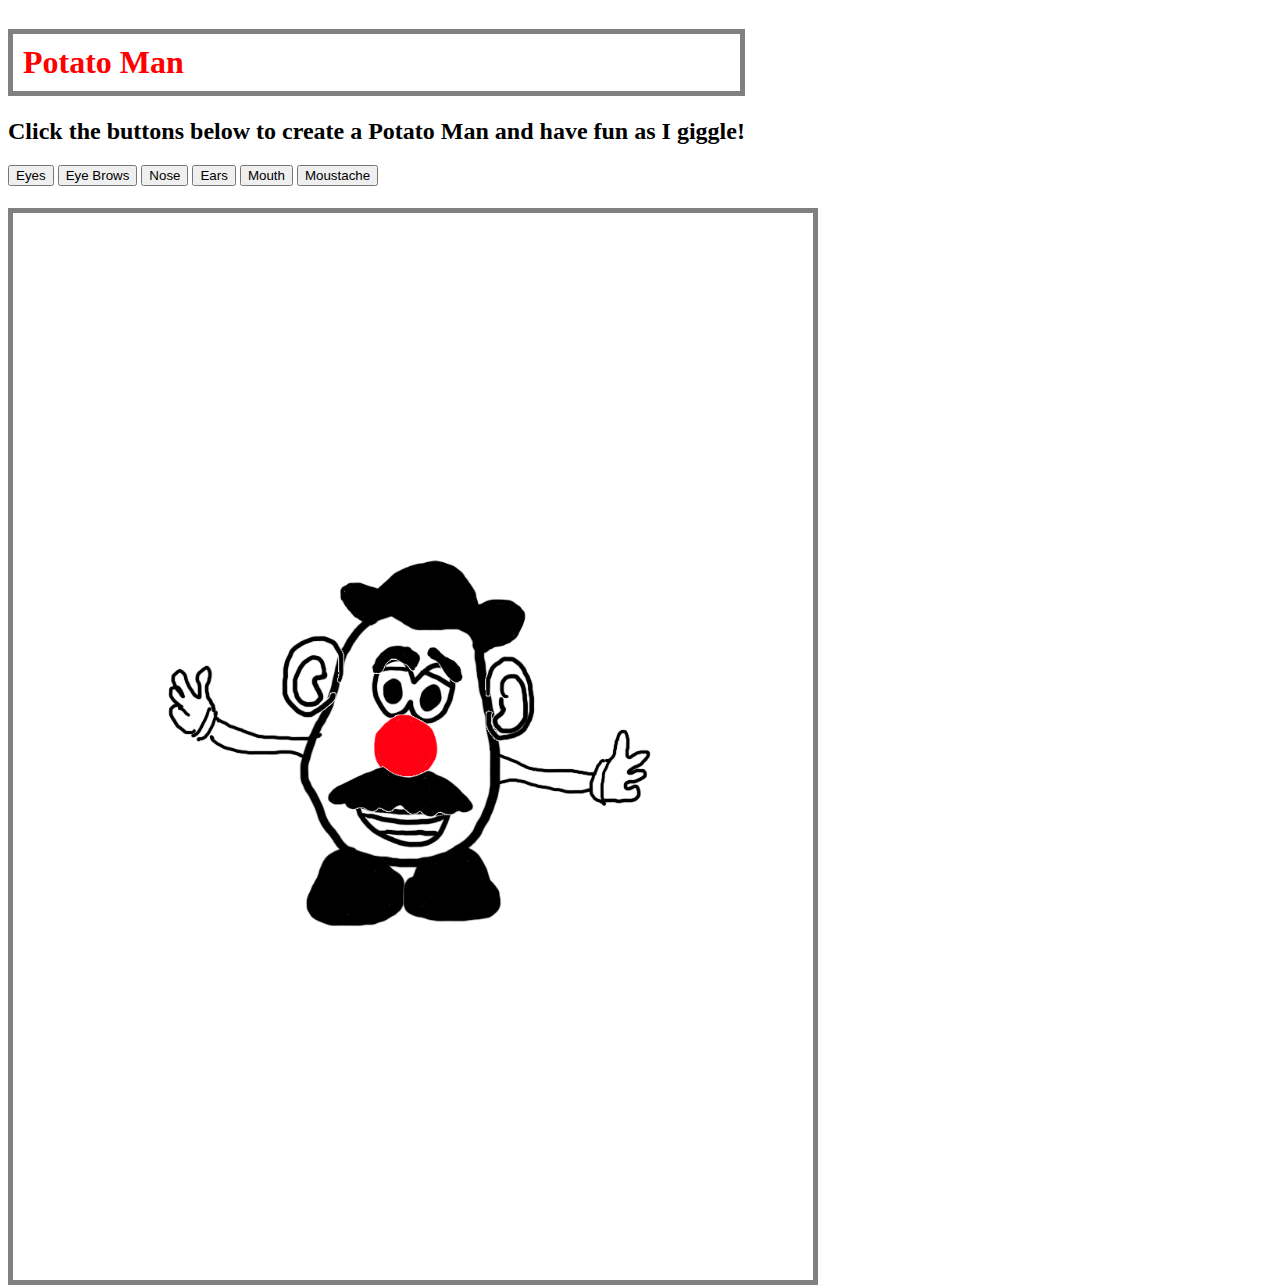
<file: Lab3/index.html>
<!DOCTYPE html>
<html lang="en">

<head>
<meta charset="UTF-8">
<title>Potato Head Page</title>

<style>

h1
{
	color: Red;
  	padding: 10px;
  	left: 200px;
  	border: 5px solid gray;
}

h2
{
	left: 200px;
}

.container {
    position: relative;
    clear: none;
    float:left;
}

.faceoverlap
{
	position: absolute;
	float:left;
	top: 200px;
	border: 5px solid gray;
}

.ccButtons
{
	position: absolute;
	text-align: center;
}

</style>

</head>

<body>

<div class="container">
<h1>Potato Man </h1>
<h2>Click the buttons below to create a Potato Man and have fun as I giggle!</h2>

<!-- <img id="face" class="faceoverlap" src="images/body.png" style="width:400px"> -->
<!-- <img id="brow" class="browoverlap" src="images/brow1.png" style="width:400px"> -->
<img id="face" class="faceoverlap" src="images/body.png" alt="face" style="width:800px"> 
<img id="eye" class="faceoverlap" src="images/eye1.png" alt="eye" style="width:800px">
<img id="brow" class="faceoverlap" src="images/brow1.png" alt="brow" style="width:800px">
<img id="nose" class="faceoverlap" src="images/nose2.png" alt="nose" style="width:800px">
<img id="ear" class="faceoverlap" src="images/ear1.png" alt="ear" style="width:800px">
<img id="mouth" class="faceoverlap" src="images/mouth1.png" alt="mouth" style="width:800px">
<img id="moustache" class="faceoverlap" src="images/moustache1.png" alt="moustache" style="width:800px">


<div class="ccButtons">
<button onclick=EyeButton()>Eyes</button>
<button onclick=BrowButton()>Eye Brows</button>
<button onclick=NoseButton()>Nose</button>
<button onclick=EarButton()>Ears</button>
<button onclick=MouthButton()>Mouth</button>
<button onclick=MoustacheButton()>Moustache</button>
</div>
</div>

<script>

var buzzerSound = new Audio("sfx/giggle.mp3");

function EyeButton()
{
	buzzerSound.play();
	var image = document.getElementById("eye");
	if (image.src.match("eye1")) {
		image.src = "images/eye2.png";
	} else {
		image.src = "images/eye1.png";
	}
}

function BrowButton()
{
	buzzerSound.play();
	var image = document.getElementById("brow");
	if (image.src.match("brow1")) {
		image.src = "images/brow2.png";
	} else {
		image.src = "images/brow1.png";
	}
}

function NoseButton()
{
	buzzerSound.play();
	var image = document.getElementById("nose");
	if (image.src.match("nose1")) {
		image.src = "images/nose2.png";
	} else {
		image.src = "images/nose1.png";
	}
}

function EarButton()
{
	buzzerSound.play();
	var image = document.getElementById("ear");
	if (image.src.match("ear1")) {
		image.src = "images/ear2.png";
	} else {
		image.src = "images/ear1.png";
	}
}

function MouthButton()
{
	buzzerSound.play();
	var image = document.getElementById("mouth");
	if (image.src.match("mouth1")) {
		image.src = "images/mouth2.png";
	} else {
		image.src = "images/mouth1.png";
	}
}

function MoustacheButton()
{
	buzzerSound.play();
	var image = document.getElementById("moustache");
	if (image.src.match("moustache1")) {
		image.src = "images/moustache2.png";
	} else {
		image.src = "images/moustache1.png";
	}
}

</script>


</body>
</html>
</file>
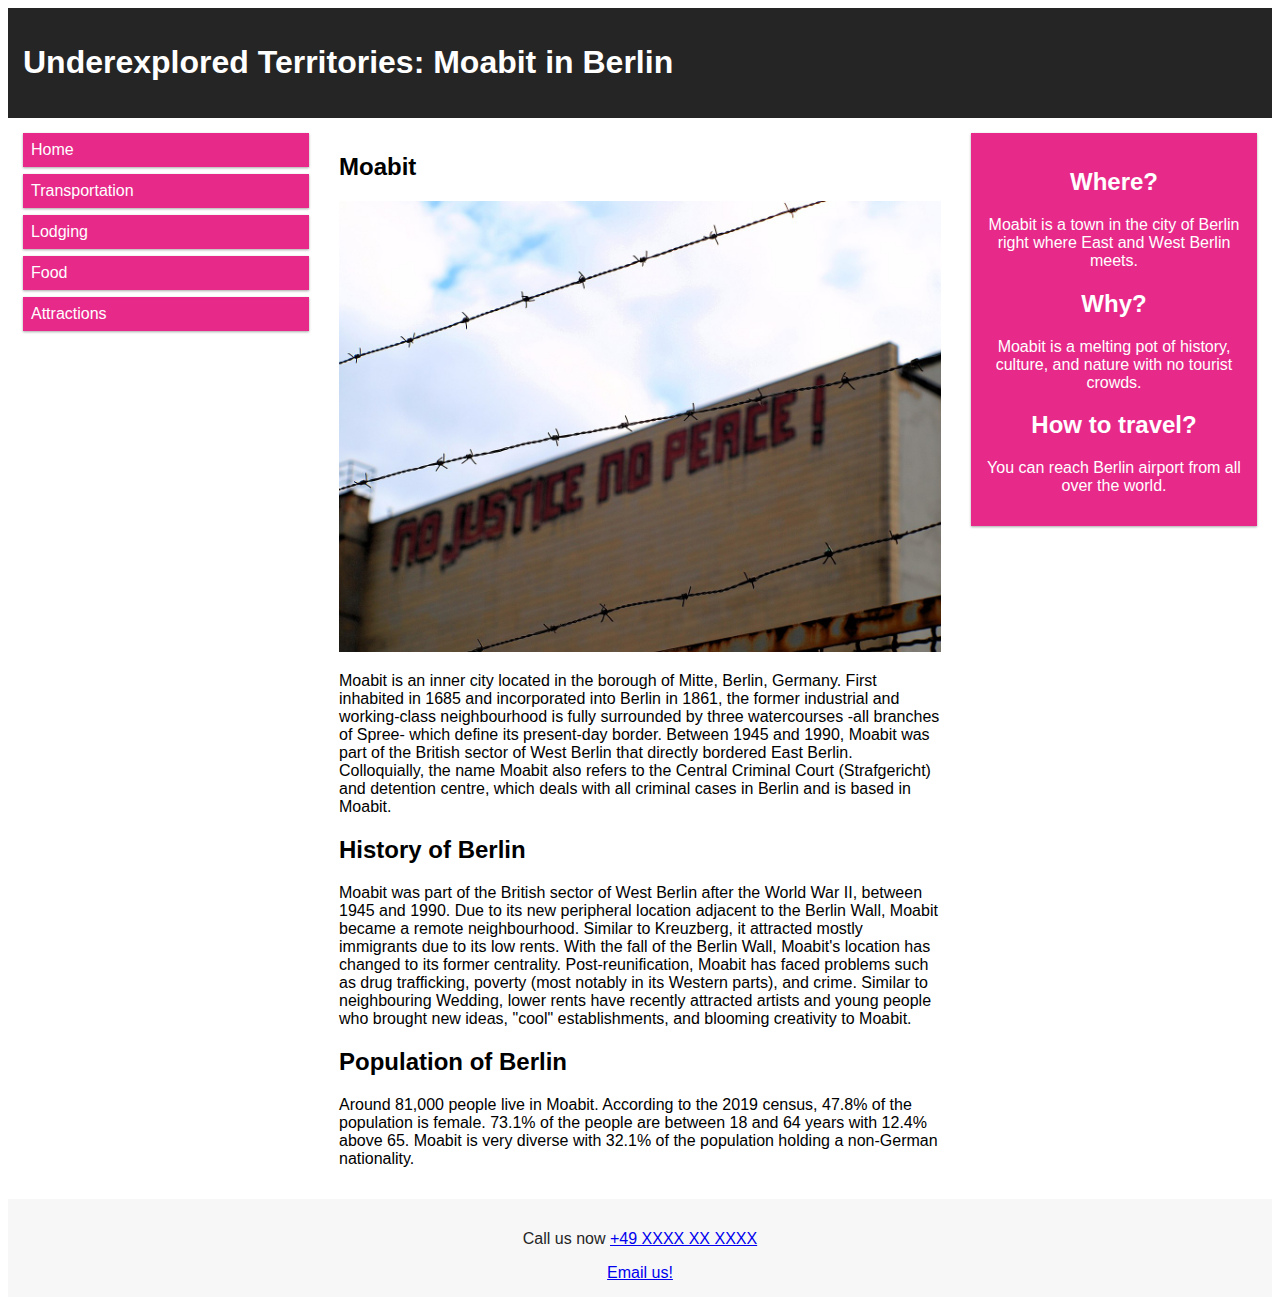
<file: Lab4/index.html>
﻿<!DOCTYPE html>
<html lang="en">
<head>
    <title>
        Home
    </title>

    <meta name="viewport" content="width=device-width, initial-scale=1.0">
    <link href="mycss.css" rel="stylesheet">
</head>
<body>

    <div class="header">
        <h1>Underexplored Territories: Moabit in Berlin</h1>
    </div>

    <div class="row">
        <div class="col-3 col-s-3 menu">
            <ul>
                <li><a href="index.html">Home</a></li>
                <li><a href="transport.html">Transportation</a></li>
                <li><a href="lodging.html">Lodging</a></li>
                <li><a href="food.html">Food</a></li>
                <li><a href="attractions.html">Attractions</a></li>
            </ul>
        </div>

        <section class="col-6 col-s-9">
            <h2>Moabit</h2>

            <picture>
                <source srcset="images/CoverImage_small.jpeg" media="(max-width: 400px)">
                <source srcset="images/CoverImage.jpeg">
                <img src="images/CoverImage.jpeg" alt="No Justice No Peace" style="width:auto;">
            </picture>

            <p>
                Moabit is an inner city located in the borough of Mitte, Berlin, Germany. First inhabited in 1685 and incorporated into Berlin in 1861, the former industrial and working-class neighbourhood is fully surrounded by three watercourses -all branches of Spree- which define its present-day border. Between 1945 and 1990, Moabit was part of the British sector of West Berlin that directly bordered East Berlin.

                Colloquially, the name Moabit also refers to the Central Criminal Court (Strafgericht) and detention centre, which deals with all criminal cases in Berlin and is based in Moabit.
            </p>

            <h2>History of Berlin</h2>
            <p>Moabit was part of the British sector of West Berlin after the World War II, between 1945 and 1990. Due to its new peripheral location adjacent to the Berlin Wall, Moabit became a remote neighbourhood. Similar to Kreuzberg, it attracted mostly immigrants due to its low rents. With the fall of the Berlin Wall, Moabit's location has changed to its former centrality. Post-reunification, Moabit has faced problems such as drug trafficking, poverty (most notably in its Western parts), and crime. Similar to neighbouring Wedding, lower rents have recently attracted artists and young people who brought new ideas, "cool" establishments, and blooming creativity to Moabit.</p>

            <h2>Population of Berlin</h2>
            <p>Around 81,000 people live in Moabit. According to the 2019 census, 47.8% of the population is female. 73.1% of the people are between 18 and 64 years with 12.4% above 65. Moabit is very diverse with 32.1% of the population holding a non-German nationality.</p>

        </section>


        <aside class="col-3 col-s-12">
            <div class="aside">
                <h2>Where?</h2>
                <p>Moabit is a town in the city of Berlin right where East and West Berlin meets.</p>
                <h2>Why?</h2>
                <p>Moabit is a melting pot of history, culture, and nature with no tourist crowds.</p>
                <h2>How to travel?</h2>
                <p>You can reach Berlin airport from all over the world.</p>
            </div>
        </aside>
    </div>


    <footer class="footer">
        <p>Call us now <a href="tel:004915250000000">+49 XXXX XX XXXX</a></p>
        <a href="mailto:moabit@gmail.com">Email us!</a>
    </footer>

</body>
</html>
</file>
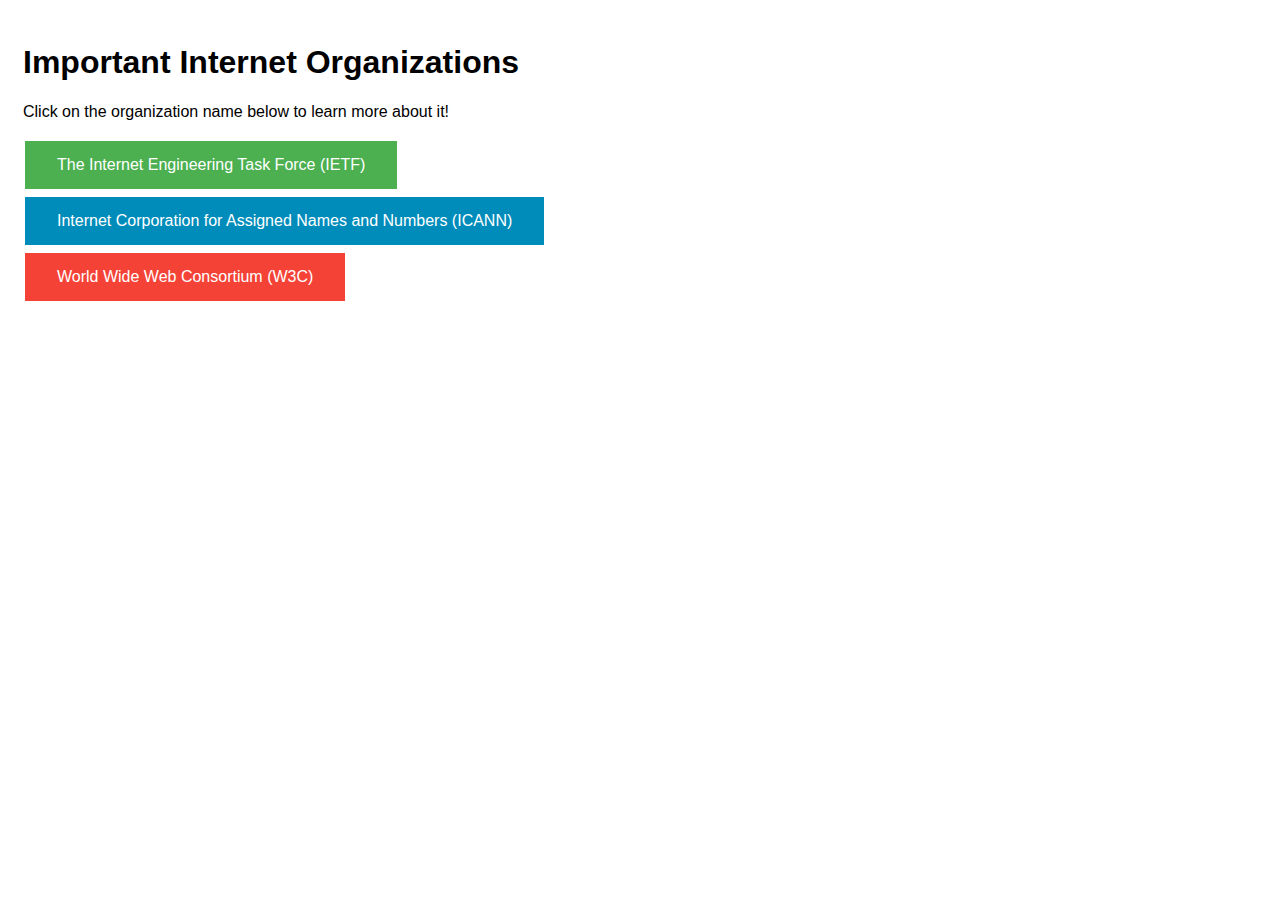
<file: Lab5/index.html>
﻿<!DOCTYPE html>

<html lang="en" xmlns="http://www.w3.org/1999/xhtml">
<head>
    <title>
        Home
    </title>
    <meta name="viewport" content="width=device-width, initial-scale=1.0">
    <link href="mycss.css" rel="stylesheet">

    <script src="https://ajax.googleapis.com/ajax/libs/jquery/3.5.1/jquery.min.js"></script>
    <script>
        $(document).ready(function () {
            $("#greenbutton").click(function () {
                $("#div1").show();
                $("#div2").hide();
                $("#div3").hide();
            });
        });
        $(document).ready(function () {
            $("#bluebutton").click(function () {
                $("#div1").hide();
                $("#div2").show();
                $("#div3").hide();
            });
        });
        $(document).ready(function () {
            $("#redbutton").click(function () {
                $("#div1").hide();
                $("#div2").hide();
                $("#div3").show();
            });
        });
    </script>

</head>
<body>
    <section class="col-8 col-s-8">
        <h1>Important Internet Organizations</h1>
        <p>Click on the organization name below to learn more about it!</p>
        <button id="greenbutton" class="button button1">The Internet Engineering Task Force (IETF)</button>
        <div id="div1" class="hidden">
            <picture>
                <img src="images/ietf_logo.png" alt="ietf_logo">
            </picture>
            <p>The IETF is a large open international community of network designers, operators, vendors, and researchers concerned with the evolution of the Internet architecture and the smooth operation of the Internet. IETF’s mission is to make the Internet work better by producing high quality, relevant technical documents that influence the way people design, use, and manage the Internet. IETF has five major principles:</p>
            <ol>
                <li>Open process</li>
                <li>Technical competence</li>
                <li>Volunteer core</li>
                <li>Rough consensus and running code</li>
                <li>Protocol ownership</li>
            </ol>
            <a href="https://www.ietf.org/">IETF Website</a>
            <p>One of the issues IETS is interested in is “The Internet of Things (IoT)”, which is the network of physical objects or things that can connect to internet. These objects are embedded with electronics that enable them to exchange data with the manufacturer, operator or other connected objects. Several working groups within the IETF are developing protocols for IoT.</p>
            <a href="https://trac.ietf.org/trac/int/wiki/IOTDirWiki">Click to learn more about IoT</a>
        </div><br>

        <button id="bluebutton" class="button button2">Internet Corporation for Assigned Names and Numbers (ICANN)</button>
        <div id="div2" class="hidden">
            <picture>
                <img src="images/ICANN_logo.png" alt="ICANN_logo">
            </picture>
            <p>ICANN is a not-for-profit public-benefit corporation with participants from all over the world dedicated to keeping the Internet secure, stable and interoperable. It promotes competition and develops policy on the Internet's unique identifiers. Through its coordination role of the Internet's naming system, it does have an important impact on the expansion and evolution of the Internet. ICANN’s “multistakeholder policy making” resembles the structure of the Internet itself: borderless and open to all. ICANN plays a unique role in the infrastructure of the internet. Through its contracts with registries (such as dot-com or dot-info) and registrars (companies that sell domain names to individuals and organizations), we help define how the domain name system functions and expands.</p>
            <a href="https://www.icann.org/">ICANN Website</a>
            <p>ICANN deals with various disputes about domain names and content of websites. These issues include but are not limited to domain name transfer disputes, unsolicited renewal or transfer solicitation, unauthorized transfer of domainnName, and trademark infringement. </p>
            <a href="https://www.icann.org/resources/pages/dispute-resolution-2012-02-25-en">Click to learn more about the issues tackled by ICANN</a>
        </div><br>

        <button id="redbutton" class="button button3">World Wide Web Consortium (W3C)</button>
        <div id="div3" class="hidden">
            <picture>
                <img src="images/w3c_logo.jpg" alt="W3C_logo">
            </picture>
            <p>The World Wide Web Consortium (W3C) is an international community working with the aim to develop Web standards. W3C consists of more than 400 member organizations, a full-time staff, and the public. W3C is led by Web inventor and Director Tim Berners-Lee and CEO Jeffrey Jaffe.</p>
            <a href="https://www.w3.org/">W3C Website</a>
            <p>
                One of the missions of W3C is Web for All. With this mission, W3C emphasizes the social value of the Web as it enables human communication, commerce, and opportunities to share knowledge. One of W3C's primary goals is to make these benefits available to all people, whatever their hardware, software, network infrastructure, native language, culture, geographical location, or physical or mental ability. Web for All develops strategies, standards, and supporting resources to help developers make the Web more accessible for people with disabilities.
            </p>
            <a href="https://www.w3.org/WAI/">Click to learn more about W3C’s Web Accessibility Initiative</a>
        </div><br>
    </section>

</body>
</html>
</file>
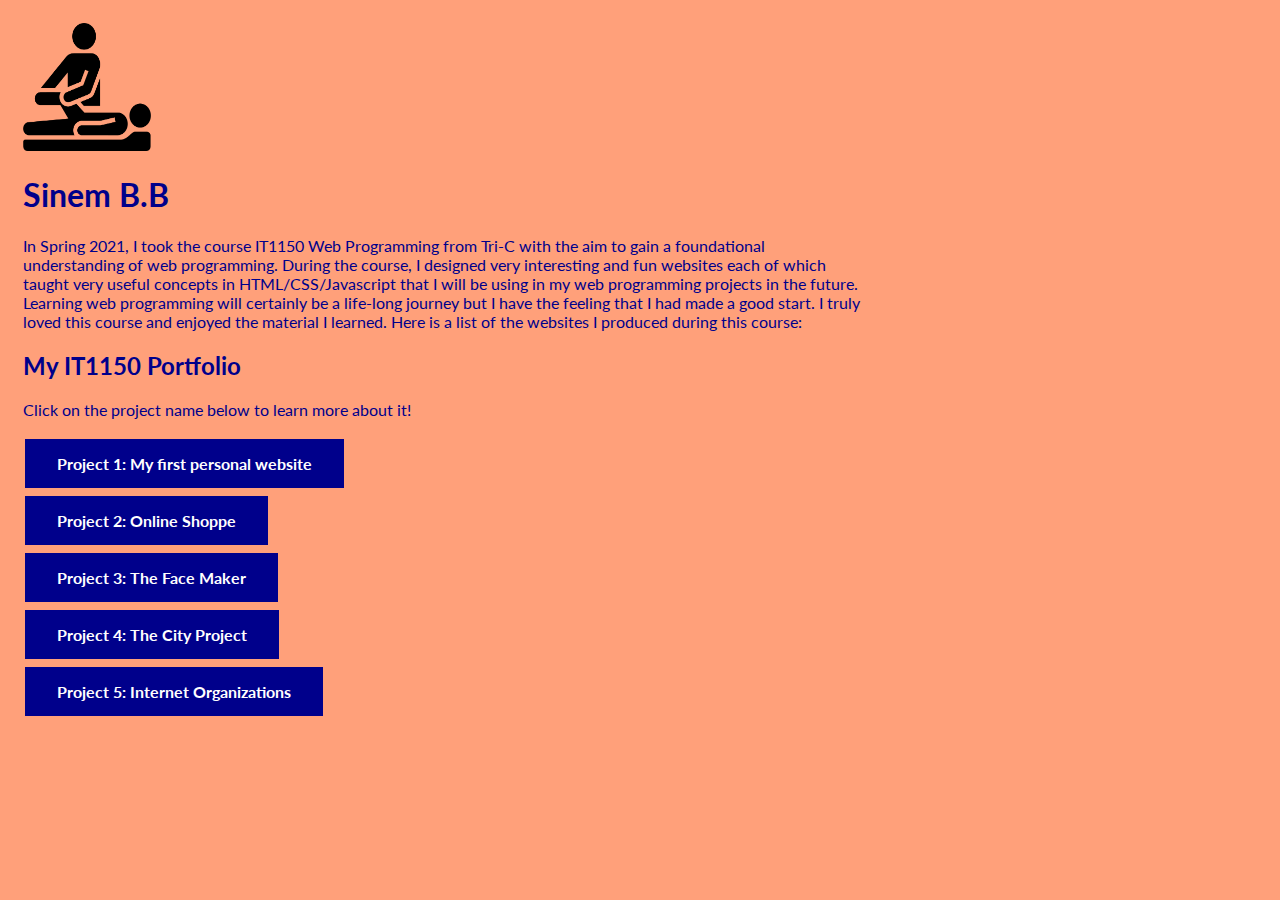
<file: Lab6/index.html>
<!DOCTYPE html>
<html lang="en" xmlns="http://www.w3.org/1999/xhtml">

<head>
    <meta charset="UTF-8">
    <title>IT1150 Personal Website</title>
    <meta name="viewport" content="width=device-width, initial-scale=1.0">
    <link href="mycss.css" rel="stylesheet">
    <link rel="stylesheet" href="https://fonts.googleapis.com/css?family=Lato">
    <script src="https://ajax.googleapis.com/ajax/libs/jquery/3.5.1/jquery.min.js"></script>
    <script>
        $(document).ready(function () {
            $("#button1").click(function () {
                $("#div1").show();
                $("#div2").hide();
                $("#div3").hide();
                $("#div4").hide();
                $("#div5").hide();
            });
        });
        $(document).ready(function () {
            $("#button2").click(function () {
                $("#div1").hide();
                $("#div2").show();
                $("#div3").hide();
                $("#div4").hide();
                $("#div5").hide();
            });
        });
        $(document).ready(function () {
            $("#button3").click(function () {
                $("#div1").hide();
                $("#div2").hide();
                $("#div3").show();
                $("#div4").hide();
                $("#div5").hide();
            });
        });
        $(document).ready(function () {
            $("#button4").click(function () {
                $("#div1").hide();
                $("#div2").hide();
                $("#div3").hide();
                $("#div4").show();
                $("#div5").hide();
            });
        });
        $(document).ready(function () {
            $("#button5").click(function () {
                $("#div1").hide();
                $("#div2").hide();
                $("#div3").hide();
                $("#div4").hide();
                $("#div5").show();
            });
        });
    </script>
</head>

<body>
    <section class="col-8 col-s-8">
        <img src="images/therapy.png" alt="physical therapy" style="width:128px;height:128px;">
        <h1>Sinem B.B</h1>
        <p>
            In Spring 2021, I took the course IT1150 Web Programming from Tri-C with the aim to gain a foundational understanding of web programming. During the course, I designed very interesting and fun websites
            each of which taught very useful concepts in HTML/CSS/Javascript that I will be using in my web programming projects in the future. Learning web programming will certainly be a life-long journey but I have the feeling that
            I had made a good start. I truly loved this course and enjoyed the material I learned. Here is a list of the websites I produced during this course:
        </p>

        <h2>My IT1150 Portfolio</h2>
        <p>Click on the project name below to learn more about it!</p>

        <button id="button1" class="button">Project 1: My first personal website</button>
        <div id="div1" class="hidden">
            <p>
                This project was the starting point of the course. For the first time, I produced a website that is accessible via internet using a plain text file and an image I found from the internet to describe my interest in neuro-rehabilitation.
                Looking back, I realize how awful it looked and how much I have learned since then!
            </p>

            <a href="https://sinoscope.github.io/IT1150/Introduction/">Click to see my Project 1: Personal Webpage</a>
        </div><br>

        <button id="button2" class="button">Project 2: Online Shoppe</button>
        <div id="div2" class="hidden">
            <p>In this project, I designed an online sneaker shop. I had three sneaker models with pictures, features, and a comparison table for their features and prices. I also had an order page. This was the first time I learned making websites with multiple pages with references to each other. I also used CSS for the first time to integrate design elements to my website such as colors, font styles, etc. It was a very fun project.</p>
            <a href="https://sinoscope.github.io/IT1150/Week2/">Click to see my Project 2: Online Shoppe</a>
        </div><br>

        <button id="button3" class="button">Project 3: The Face Maker</button>
        <div id="div3" class="hidden">
            <p>In this project, I made a Potato Man with customizable face features, which are grouped in categories. For example, there is a category "Eyes" from which the user can choose a pair of eyes for the Potato Man. Whenever the user makes a choice, we hear the Potato Man giggling at us. In my opinion, this was the most creative and entertaining project of the course.</p>
            <a href="https://sinoscope.github.io/IT1150/Lab3/">Click to see my Project 3: The Face Maker</a>
        </div><br>

        <button id="button4" class="button">Project 4: The City Project</button>
        <div id="div4" class="hidden">
            <p>In this project, I designed a tourism information website for a district called Moabit in Berlin. My website used Responsive Design techniques (for the first time!) so the pages looked good on both a computer browser and a cell phone screen. This was the most time-consuming project of the course (therefore we had double credit) but the end result was very rewarding. I was happy to receive great feedback from our instructor, Prof. Ostroske.</p>
            <a href="https://sinoscope.github.io/IT1150/Lab4/">Click to see my Project 4: The City Project</a>
        </div><br>

        <button id="button5" class="button">Project 5: Internet Organizations</button>
        <div id="div5" class="hidden">
            <p>In this project, I designed a website to describe three important internet organizations: The Internet Engineering Task Force (IETF), Internet Corporation for Assigned Names and Numbers (ICANN), and World Wide Web Consortium (W3C). The aim was to understand their functions and explain a specific mission they are involved in. This was the project I learned how to use JQuery.</p>
            <a href="https://sinoscope.github.io/IT1150/Lab5/">Click to see my Project 5: Important Internet Organizations</a>
        </div><br>

    </section>
</body>
</html>
</file>
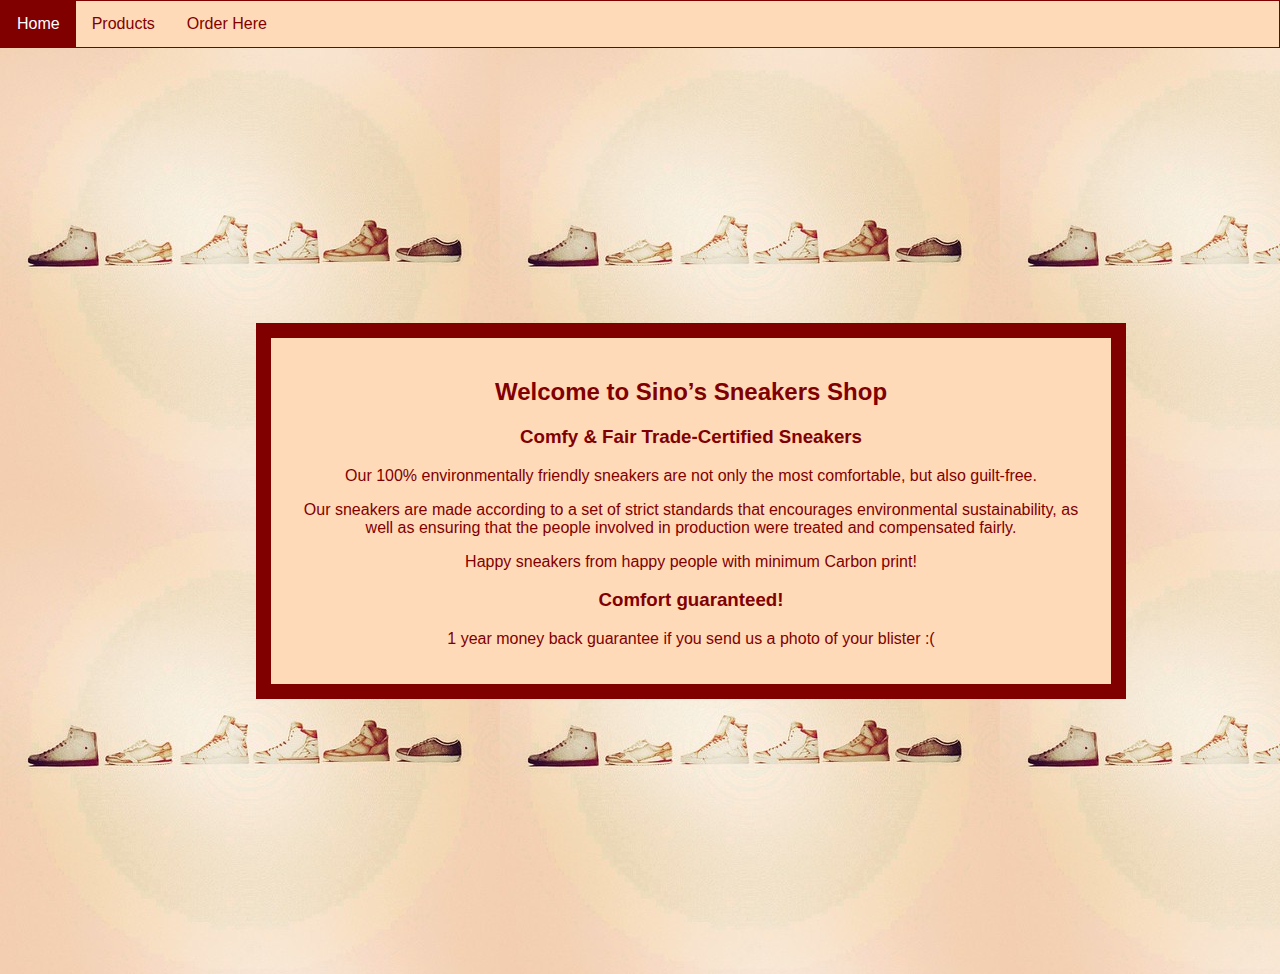
<file: Week2/index.html>
<!DOCTYPE html>
<html lang="en">
<head>
    <meta charset="UTF-8">
    <title>
        Home
    </title>
<style>
body {
  background-image: url("sneaker.jpg");
  margin: 0;
  font-family: Arial, Helvetica, sans-serif;
}

h2 {
  color: #800000;
  text-align: center;

}

h3 {
  text-align: center;
  color: #800000;
}

p {
  text-align: center;
  color: #800000;

}

div {
  background-color: #FFDAB9;
  width: 800px;
  border: 15px solid rgb(128, 0, 0);
  padding: 20px;
  margin: 275px;
}

ul {
  list-style-type: none;
  margin: 0;
  padding: 0;
  overflow: hidden;
  border: 1px solid #800000;
  background-color: #FFDAB9;
}

li {
  float: left;
}

li a {
  display: block;
  color: #800000;
  text-align: center;
  padding: 14px 16px;
  text-decoration: none;
}

li a:hover:not(.active) {
  background-color: #ddd;
}

li a.active {
  color: white;
  background-color: #800000;
}
</style>
</head>
<body>

<ul>
  <li><a class="active" href="index.html">Home</a></li>
  <li><a href="inventory.html">Products</a></li>
  <li><a href="order.html">Order Here</a></li>
</ul>

<div style="margin-left:20%;">
  <h2>Welcome to Sino’s Sneakers Shop</h2>
  <h3>Comfy & Fair Trade-Certified Sneakers</h3>
  <p>Our 100% environmentally friendly sneakers are not only the most comfortable, but also guilt-free. 
  <p>Our sneakers are made according to a set of strict standards that encourages environmental sustainability, as well as ensuring that the people involved in production were treated and compensated fairly.</p>
  <p>Happy sneakers from happy people with minimum Carbon print!</p>
 <h3>Comfort guaranteed!</h3>
 <p> 1 year money back guarantee if you send us a photo of your blister :( </p>
</div>

</body>
</html>
</file>
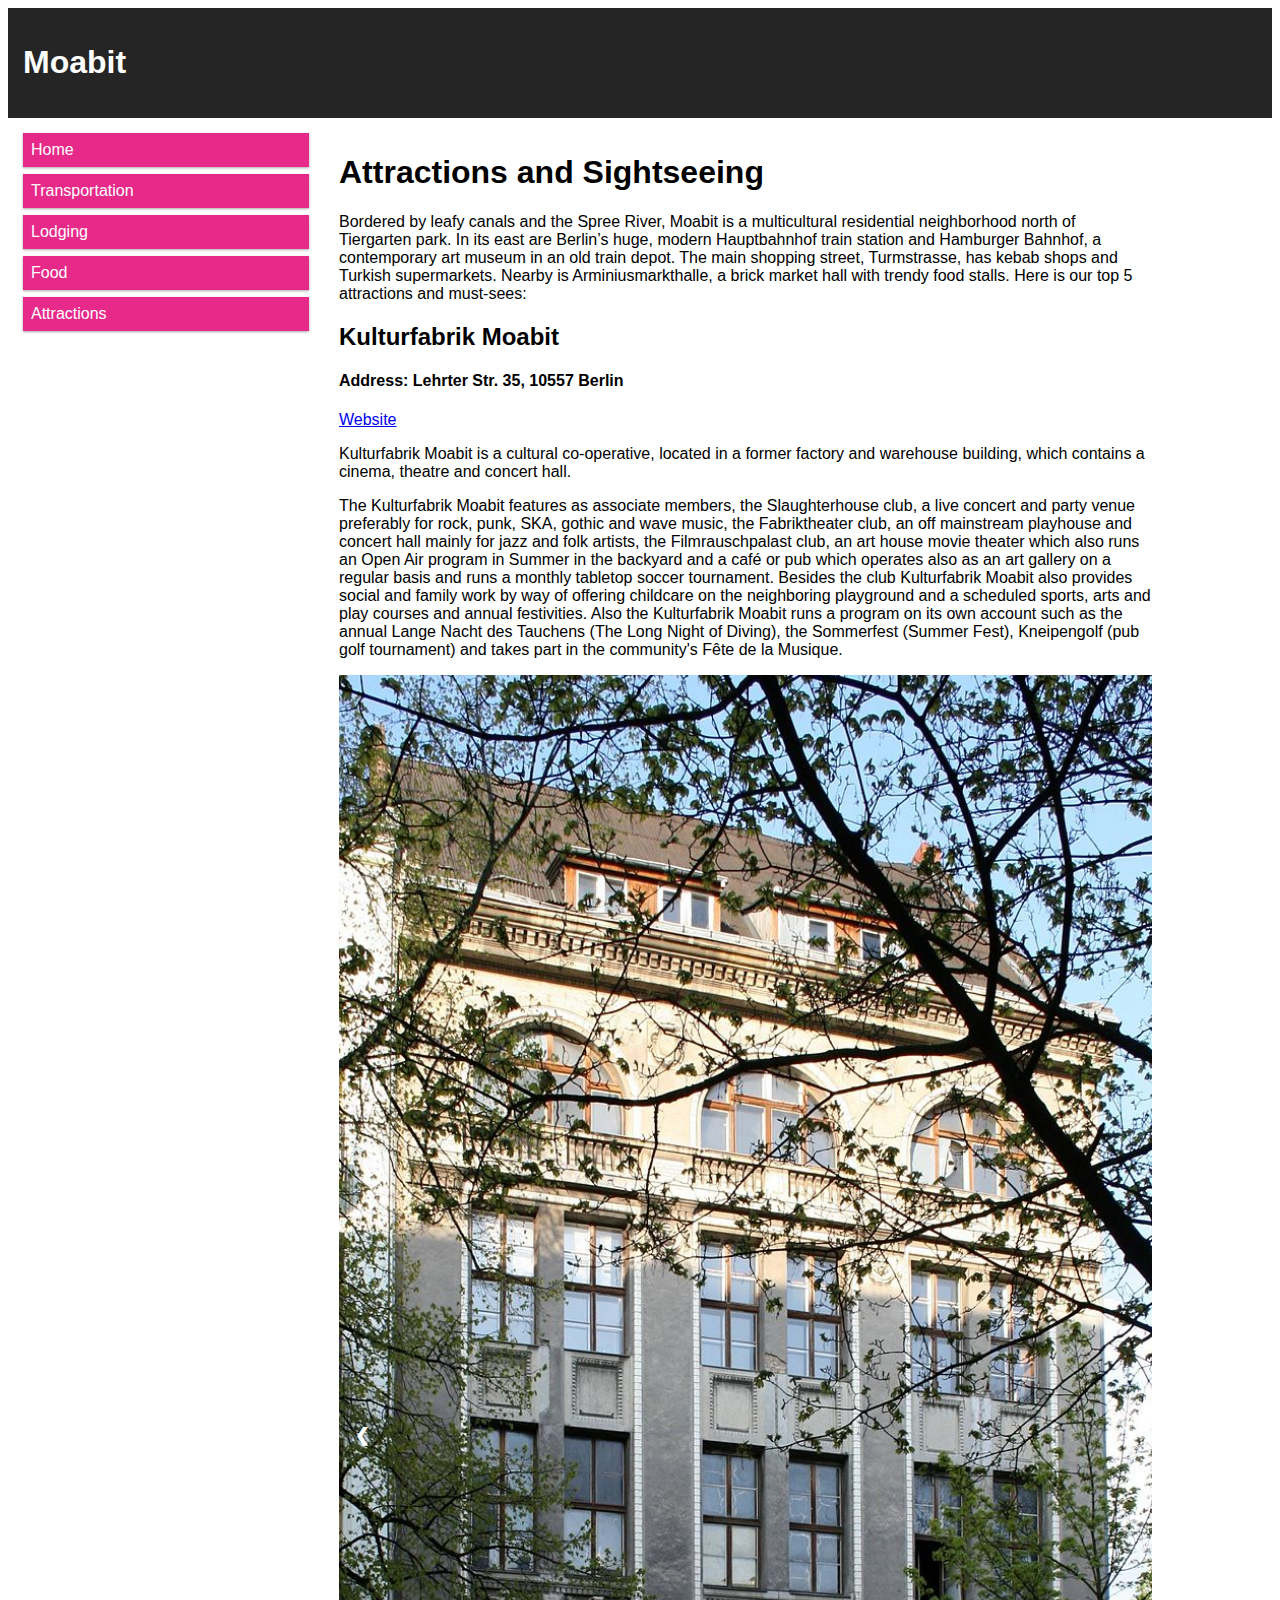
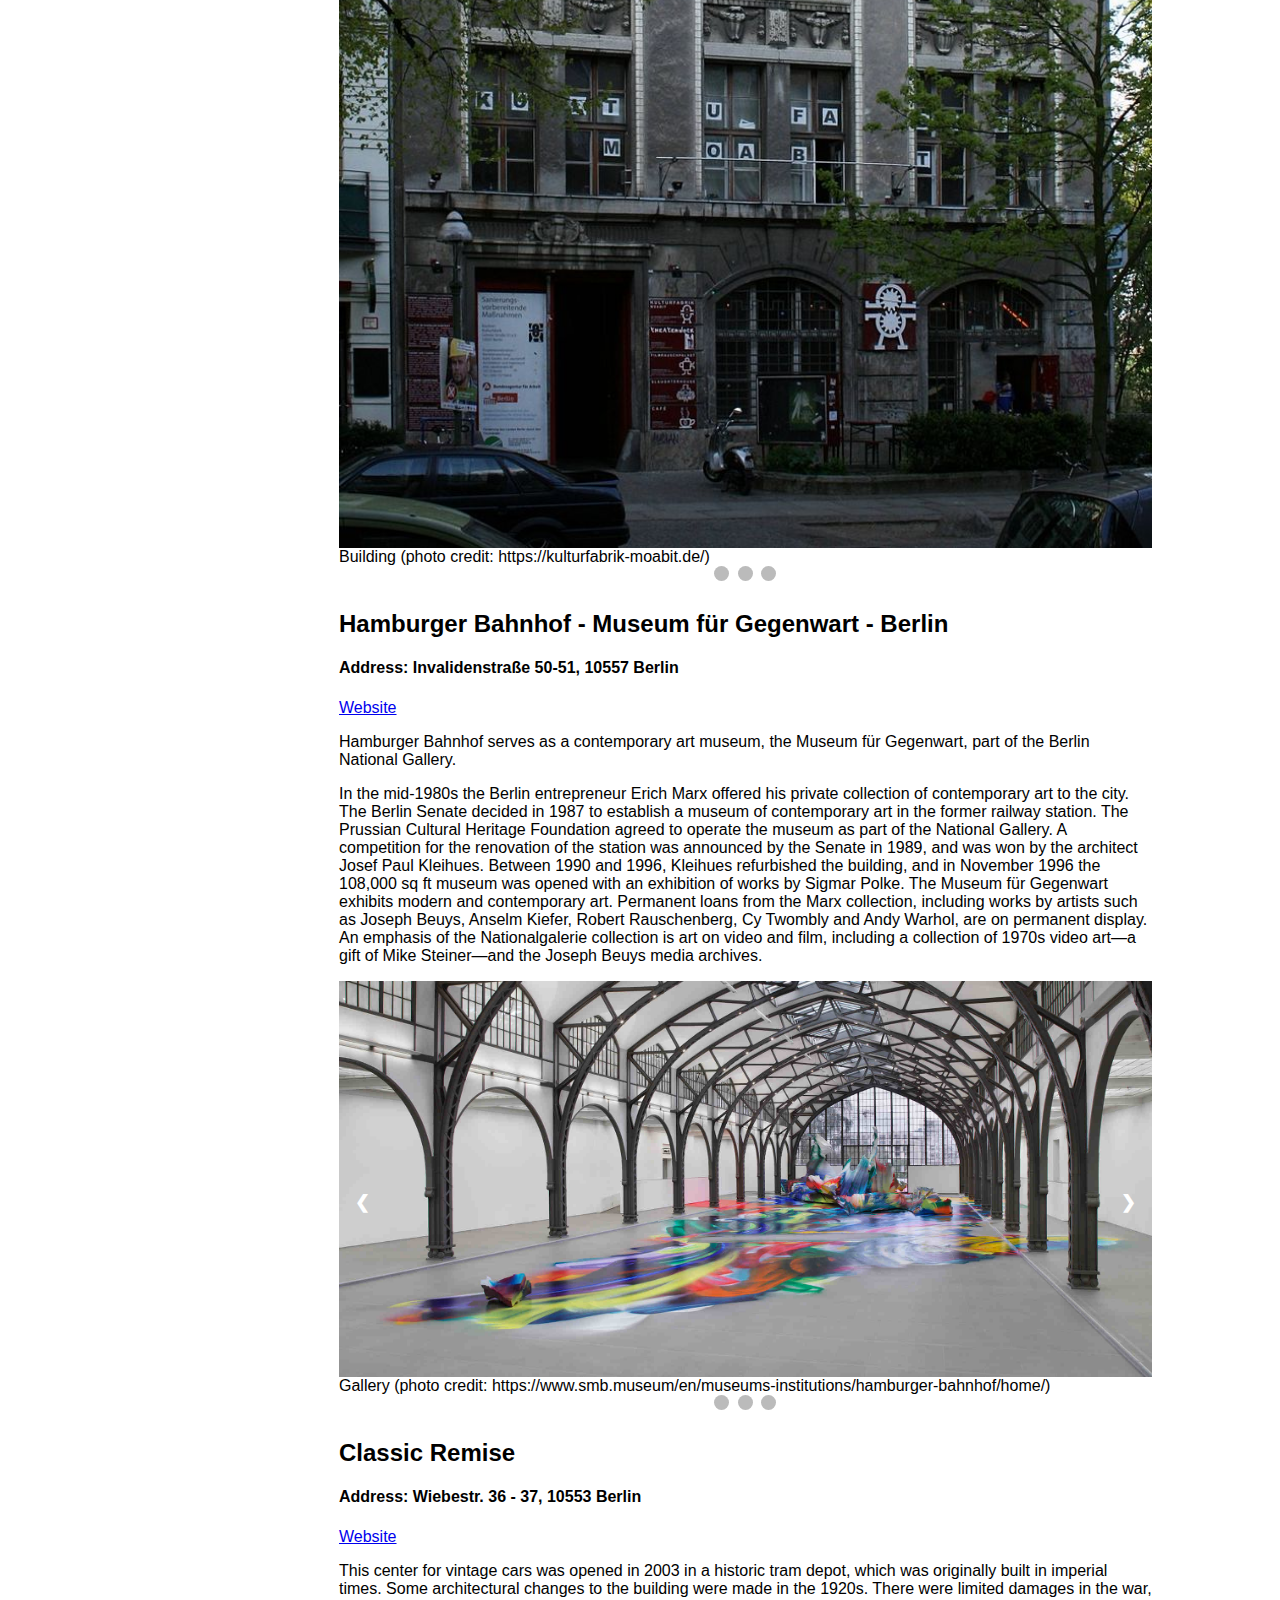
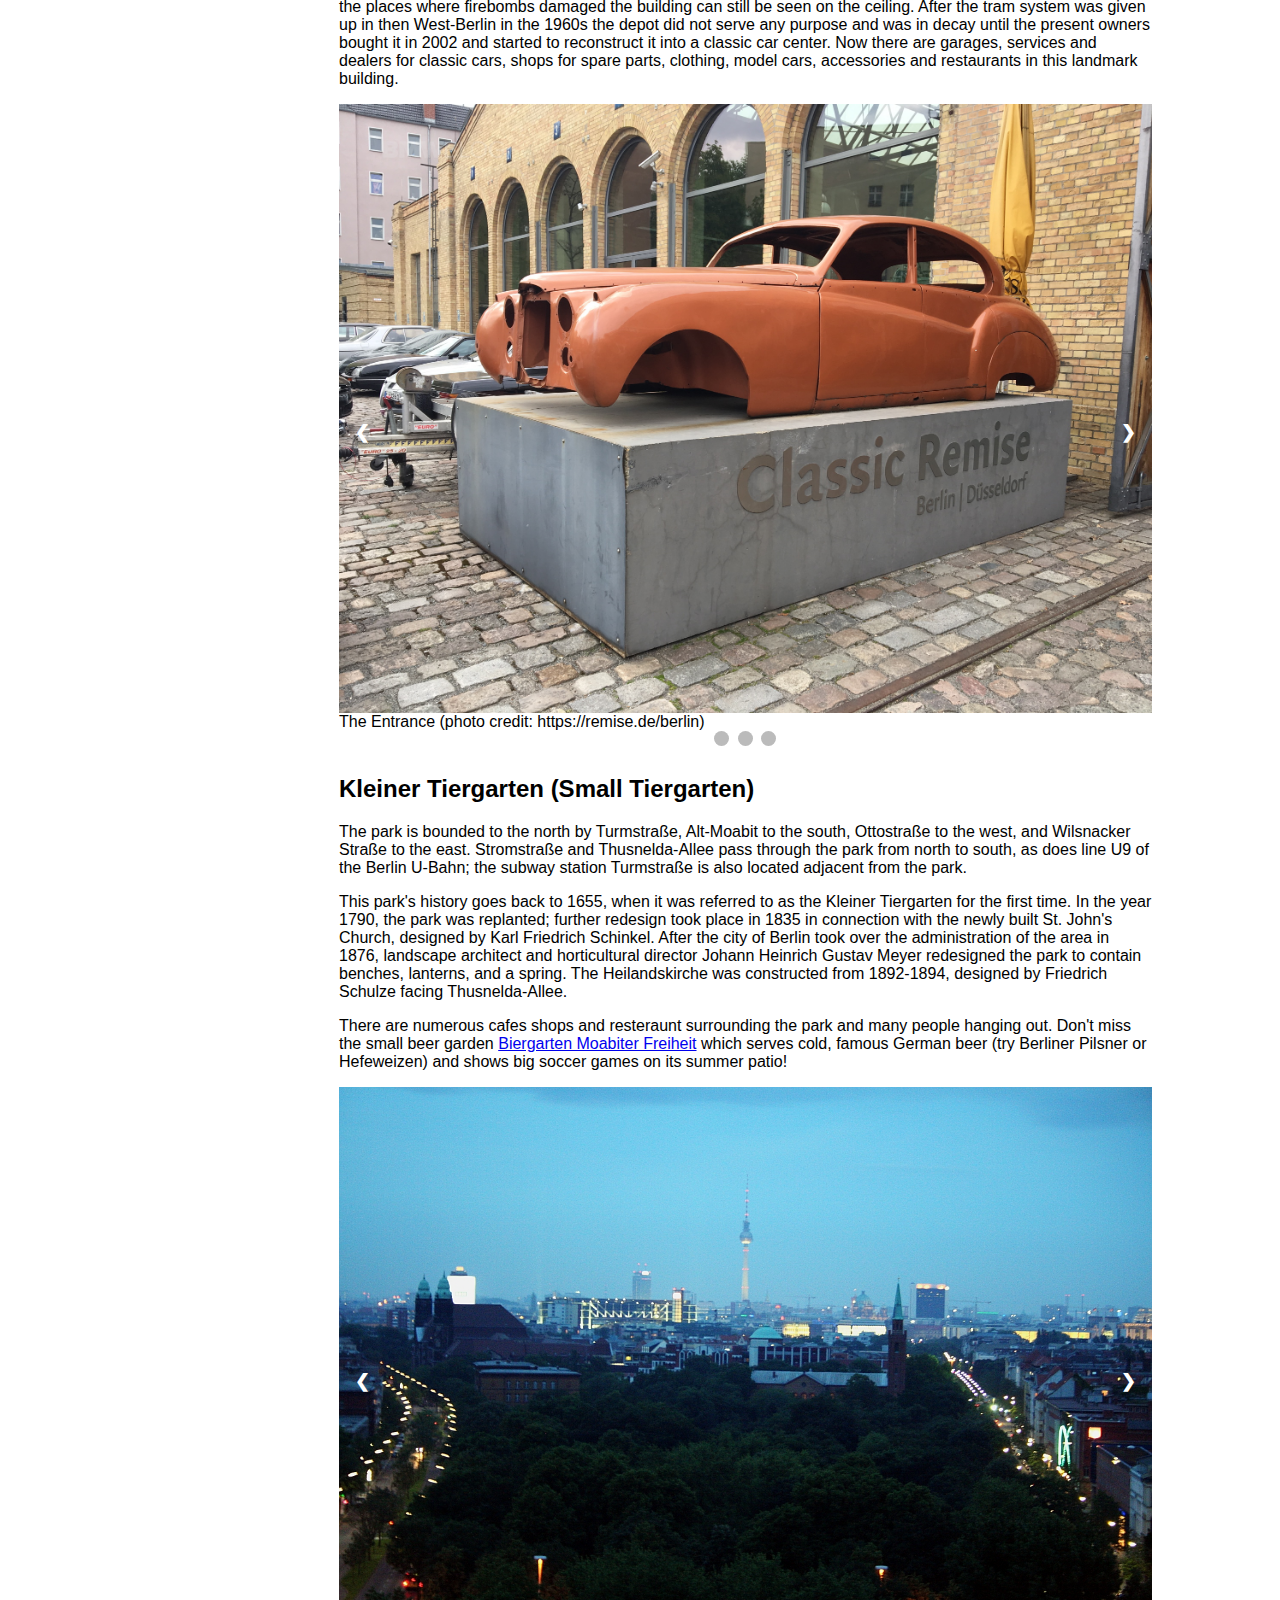
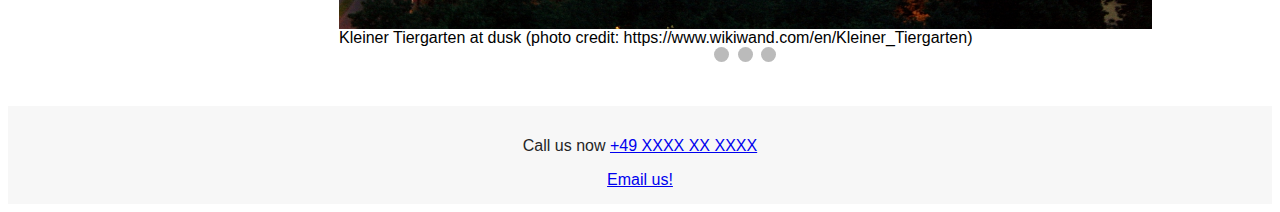
<file: Lab4/attractions.html>
﻿<!DOCTYPE html>
<html lang="en">
<head>
    <title>
        Attraction
    </title>
    <meta name="viewport" content="width=device-width, initial-scale=1.0">
    <link href="mycss_slide.css" rel="stylesheet">
</head>
<body>

    <div class="header">
        <h1>Moabit</h1>
    </div>

    <div class="row">
        <div class="col-3 menu">
            <ul>
                <li><a href="index.html">Home</a></li>
                <li><a href="transport.html">Transportation</a></li>
                <li><a href="lodging.html">Lodging</a></li>
                <li><a href="food.html">Food</a></li>
                <li><a href="attractions.html">Attractions</a></li>
            </ul>
        </div>

        <div class="col-8">
            <h1>Attractions and Sightseeing</h1>
            <p>Bordered by leafy canals and the Spree River, Moabit is a multicultural residential neighborhood north of Tiergarten park. In its east are Berlin’s huge, modern Hauptbahnhof train station and Hamburger Bahnhof, a contemporary art museum in an old train depot. The main shopping street, Turmstrasse, has kebab shops and Turkish supermarkets. Nearby is Arminiusmarkthalle, a brick market hall with trendy food stalls. Here is our top 5 attractions and must-sees:</p>
            <h2>Kulturfabrik Moabit</h2>
            <h4>Address: Lehrter Str. 35, 10557 Berlin </h4>
            <a href="https://kulturfabrik-moabit.de/">Website</a>
            <p>
                Kulturfabrik Moabit is a cultural co-operative, located in a former factory and warehouse building, which contains a cinema, theatre and concert hall.
            </p>
            <p>The Kulturfabrik Moabit features as associate members, the Slaughterhouse club, a live concert and party venue preferably for rock, punk, SKA, gothic and wave music, the Fabriktheater club, an off mainstream playhouse and concert hall mainly for jazz and folk artists, the Filmrauschpalast club, an art house movie theater which also runs an Open Air program in Summer in the backyard and a café or pub which operates also as an art gallery on a regular basis and runs a monthly tabletop soccer tournament. Besides the club Kulturfabrik Moabit also provides social and family work by way of offering childcare on the neighboring playground and a scheduled sports, arts and play courses and annual festivities. Also the Kulturfabrik Moabit runs a program on its own account such as the annual Lange Nacht des Tauchens (The Long Night of Diving), the Sommerfest (Summer Fest), Kneipengolf (pub golf tournament) and takes part in the community's Fête de la Musique.</p>
            <div class="slideshow-container">
                <div class="mySlides1 fade">
                    <img src="images/kulturfabrik.jpg" alt="Building" style="width:100%">
                    <div class="image">Building (photo credit: https://kulturfabrik-moabit.de/) </div>
                </div>
                <div class="mySlides1 fade">
                    <img src="images/kulturfabrik2.jpg" alt="CafeBar" style="width:100%">
                    <div class="image">Cafe/Bar (photo credit: https://kulturfabrik-moabit.de/) </div>
                </div>
                <div class="mySlides1 fade">
                    <img src="images/kulturfabrik3.jpg" alt="Cinema" style="width:100%">
                    <div class="image">Open-air cinema (photo credit: https://kulturfabrik-moabit.de/) </div>
                </div>
                <a class="prev" onclick="plusSlides(-1, 0)">&#10094;</a> <a class="next" onclick="plusSlides(1, 0)">&#10095;</a>
                <div style="text-align:center"> <span class="dot" onclick="currentSlide(1,0)"></span> <span class="dot" onclick="currentSlide(2,0)"></span> <span class="dot" onclick="currentSlide(3,0)"></span> </div>
            </div>

            <h2>Hamburger Bahnhof - Museum für Gegenwart - Berlin</h2>
            <h4>Address: Invalidenstraße 50-51, 10557 Berlin</h4>
            <a href="https://www.smb.museum/en/museums-institutions/hamburger-bahnhof/home/">Website</a>
            <p>Hamburger Bahnhof serves as a contemporary art museum, the Museum für Gegenwart, part of the Berlin National Gallery.</p>
            <p>
                In the mid-1980s the Berlin entrepreneur Erich Marx offered his private collection of contemporary art to the city. The Berlin Senate decided in 1987 to establish a museum of contemporary art in the former railway station. The Prussian Cultural Heritage Foundation agreed to operate the museum as part of the National Gallery. A competition for the renovation of the station was announced by the Senate in 1989, and was won by the architect Josef Paul Kleihues. Between 1990 and 1996, Kleihues refurbished the building, and in November 1996 the 108,000 sq ft museum was opened with an exhibition of works by Sigmar Polke. The Museum für Gegenwart exhibits modern and contemporary art. Permanent loans from the Marx collection, including works by artists such as Joseph Beuys, Anselm Kiefer, Robert Rauschenberg, Cy Twombly and Andy Warhol, are on permanent display. An emphasis of the Nationalgalerie collection is art on video and film, including a collection of 1970s video art—a gift of Mike Steiner—and the Joseph Beuys media archives.
            </p>
            <div class="slideshow-container">
                <div class="mySlides2 fade">
                    <img src="images/hamburger1.jpg" alt="Building" style="width:100%">
                    <div class="image">Gallery (photo credit: https://www.smb.museum/en/museums-institutions/hamburger-bahnhof/home/) </div>
                </div>
                <div class="mySlides2 fade">
                    <img src="images/hamburger2.jpg" alt="Outside" style="width:100%">
                    <div class="image">Faccade of the building and its garden (photo credit: https://www.smb.museum/en/museums-institutions/hamburger-bahnhof/home/) </div>
                </div>
                <div class="mySlides2 fade">
                    <img src="images/hamburger3.jpg" alt="Railway" style="width:100%">
                    <div class="image">Building in the past when it was a railway station (photo credit: https://www.smb.museum/en/museums-institutions/hamburger-bahnhof/home/) </div>
                </div>
                <a class="prev" onclick="plusSlides(-1, 1)">&#10094;</a> <a class="next" onclick="plusSlides(1, 1)">&#10095;</a>
                <div style="text-align:center"> <span class="dot" onclick="currentSlide(1,1)"></span> <span class="dot" onclick="currentSlide(2,1)"></span> <span class="dot" onclick="currentSlide(3,1)"></span> </div>
            </div>
            <h2>Classic Remise</h2>
            <h4>Address:  Wiebestr. 36 - 37, 10553 Berlin </h4>
            <a href="https://remise.de/berlin/short-facts/englisch">Website</a>
            <p>
                This center for vintage cars was opened in 2003 in a historic tram depot, which was originally built in imperial times. Some architectural changes to the building were made in the 1920s. There were limited damages in the war, the places where firebombs damaged the building can still be seen on the ceiling. After the tram system was given up in then West-Berlin in the 1960s the depot did not serve any purpose and was in decay until the present owners bought it in 2002 and started to reconstruct it into a classic car center.
                Now there are garages, services and dealers for classic cars, shops for spare parts, clothing, model cars, accessories and restaurants in this landmark building.
            </p>
            <div class="slideshow-container">
                <div class="mySlides3 fade">
                    <img src="images/classicremise1.jpg" alt="Entrance" style="width:100%">
                    <div class="image">The Entrance (photo credit: https://remise.de/berlin) </div>
                </div>
                <div class="mySlides3 fade">
                    <img src="images/classicremise2.jpg" alt="Gallery" style="width:100%">
                    <div class="image">Gallery (photo credit: https://remise.de/berlin) </div>
                </div>
                <div class="mySlides3 fade">
                    <img src="images/classicremise3.jpg" alt="Gallery" style="width:100%">
                    <div class="image">Gallery (photo credit: https://remise.de/berlin) </div>
                </div>
                <a class="prev" onclick="plusSlides(-1, 2)">&#10094;</a> <a class="next" onclick="plusSlides(1, 2)">&#10095;</a>
                <div style="text-align:center"> <span class="dot" onclick="currentSlide(1,2)"></span> <span class="dot" onclick="currentSlide(2,2)"></span> <span class="dot" onclick="currentSlide(3,2)"></span> </div>
            </div>
            <h2>Kleiner Tiergarten (Small Tiergarten)</h2>
            <p>The park is bounded to the north by Turmstraße, Alt-Moabit to the south, Ottostraße to the west, and Wilsnacker Straße to the east. Stromstraße and Thusnelda-Allee pass through the park from north to south, as does line U9 of the Berlin U-Bahn; the subway station Turmstraße is also located adjacent from the park.</p>
            <p>
                This park's history goes back to 1655, when it was referred to as the Kleiner Tiergarten for the first time. In the year 1790, the park was replanted; further redesign took place in 1835 in connection with the newly built St. John's Church, designed by Karl Friedrich Schinkel. After the city of Berlin took over the administration of the area in 1876, landscape architect and horticultural director Johann Heinrich Gustav Meyer redesigned the park to contain benches, lanterns, and a spring. The Heilandskirche was constructed from 1892-1894, designed by Friedrich Schulze facing Thusnelda-Allee.
            </p>
            <p>There are numerous cafes shops and resteraunt surrounding the park and many people hanging out. Don't miss the small beer garden <a href="http://www.biergarten-moabiter-freiheit.de/">Biergarten Moabiter Freiheit</a> which serves cold, famous German beer (try Berliner Pilsner or Hefeweizen) and shows big soccer games on its summer patio!</p>
            <div class="slideshow-container">
                <div class="mySlides4 fade">
                    <img src="images/KleinerTiergarten.jpg" alt="Park" style="width:100%">
                    <div class="image img1">Kleiner Tiergarten at dusk (photo credit: https://www.wikiwand.com/en/Kleiner_Tiergarten) </div>
                </div>
                <div class="mySlides4 fade">
                    <img src="images/MoabiterFreiheit.jpg" alt="Biergarten" style="width:100%">
                    <div class="image img2">Biergarten Moabiter Freiheit (photo credit: http://www.biergarten-moabiter-freiheit.de/) </div>
                </div>
                <div class="mySlides4 fade">
                    <img src="images/Church.jpg" alt="Church" style="width:100%">
                    <div class="image img3">The Church Heilandskirche (photo credit: https://de.wikipedia.org/wiki/Heilandskirche_(Berlin)) </div>
                </div>
                <a class="prev" onclick="plusSlides(-1, 3)">&#10094;</a> <a class="next" onclick="plusSlides(1, 3)">&#10095;</a>
                <div style="text-align:center"> <span class="dot" onclick="currentSlide(1,3)"></span> <span class="dot" onclick="currentSlide(2,3)"></span> <span class="dot" onclick="currentSlide(3,3)"></span> </div>
            </div>
        </div>
    </div>

    <div class="footer">
        <p>Call us now <a href="tel:004915250000000">+49 XXXX XX XXXX</a></p>
        <a href="mailto:moabit@gmail.com">Email us!</a>
    </div>

    <script>
        var slideIndex = [1, 1, 1, 1, 1];
        var slideId = ["mySlides1", "mySlides2", "mySlides3", "mySlides4", "mySlides5"]
        showSlides(1, 0);
        showSlides(1, 1);
        showSlides(1, 2);
        showSlides(1, 3);
        showSlides(1, 4);

        function plusSlides(n, no) {
            showSlides(slideIndex[no] += n, no);
        }
        function currentSlide(n, no) {
            showSlides(slideIndex[no] = n, no);
        }
        function showSlides(n, no) {
            var i;
            var x = document.getElementsByClassName(slideId[no]);
            if (n > x.length) { slideIndex[no] = 1 }
            if (n < 1) { slideIndex[no] = x.length }
            for (i = 0; i < x.length; i++) {
                x[i].style.display = "none";
            }
            x[slideIndex[no] - 1].style.display = "block";
        }
    </script>
</body>
</html>
</file>
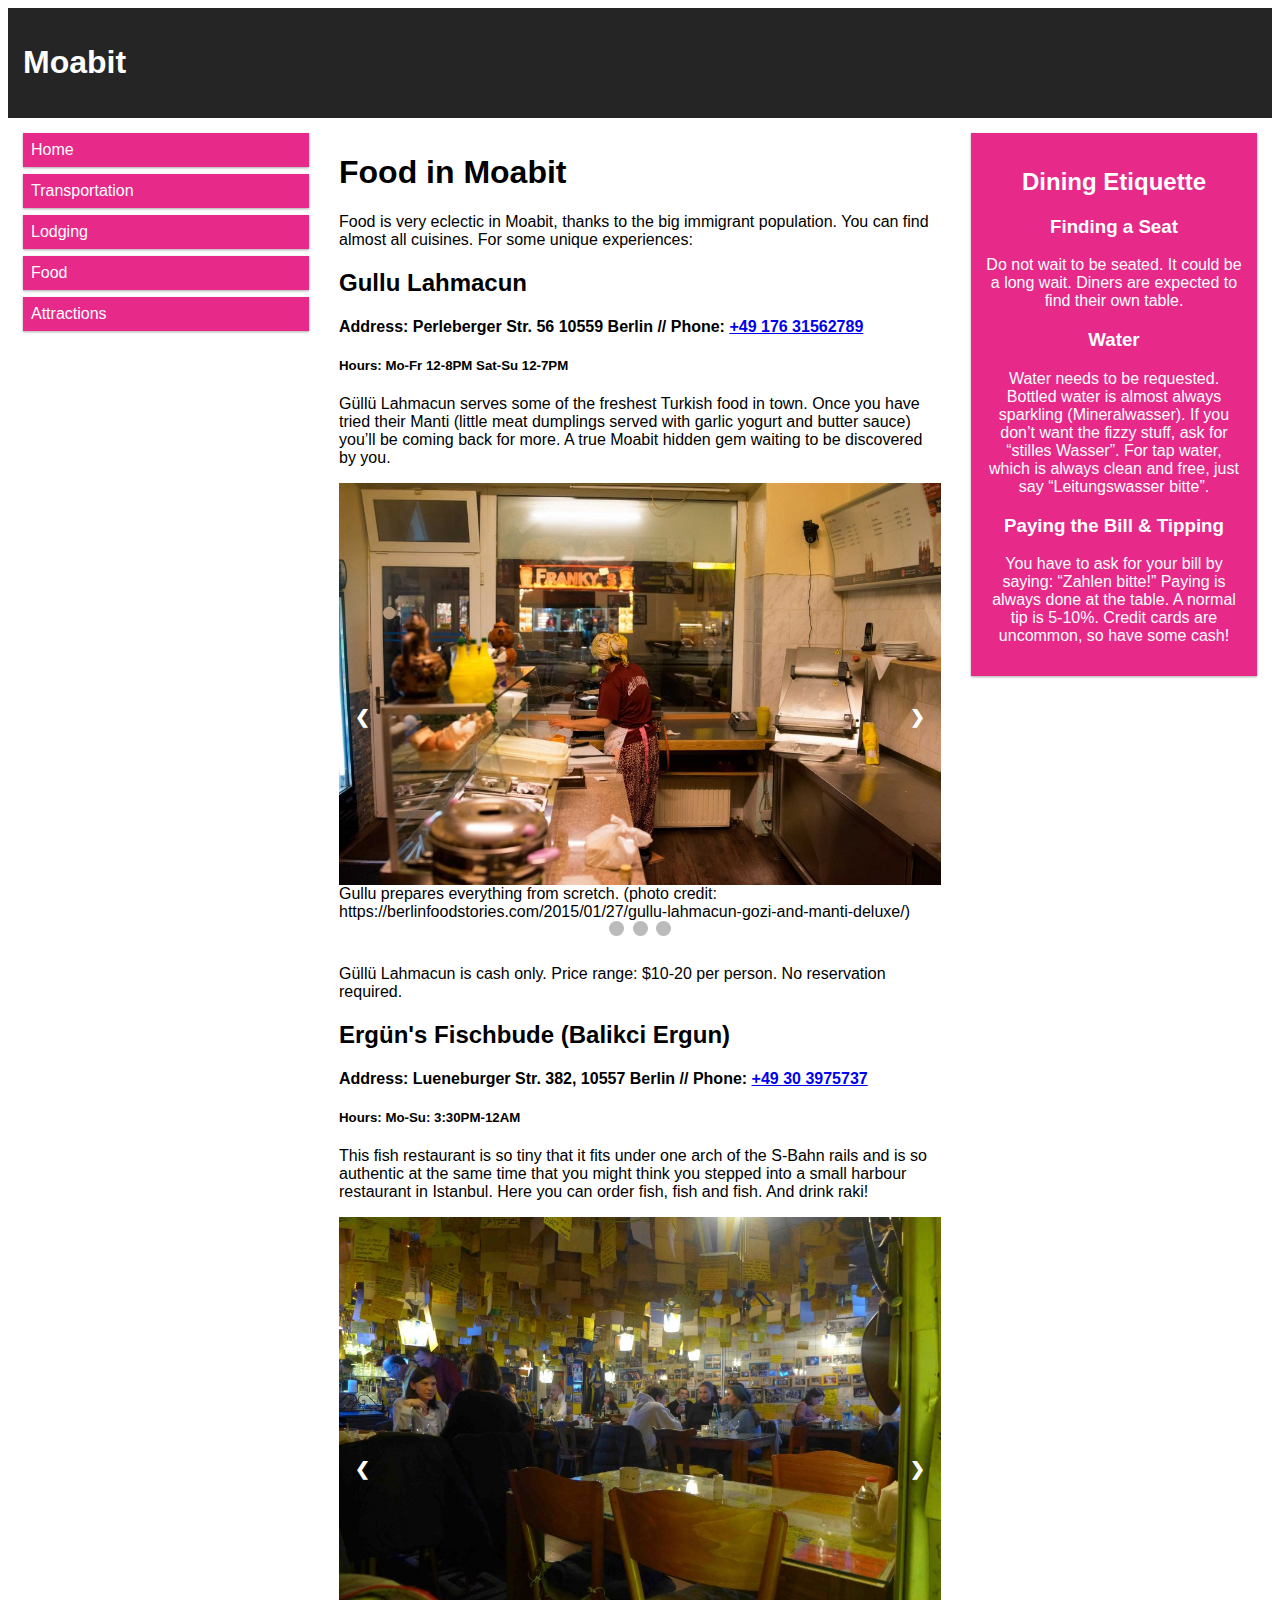
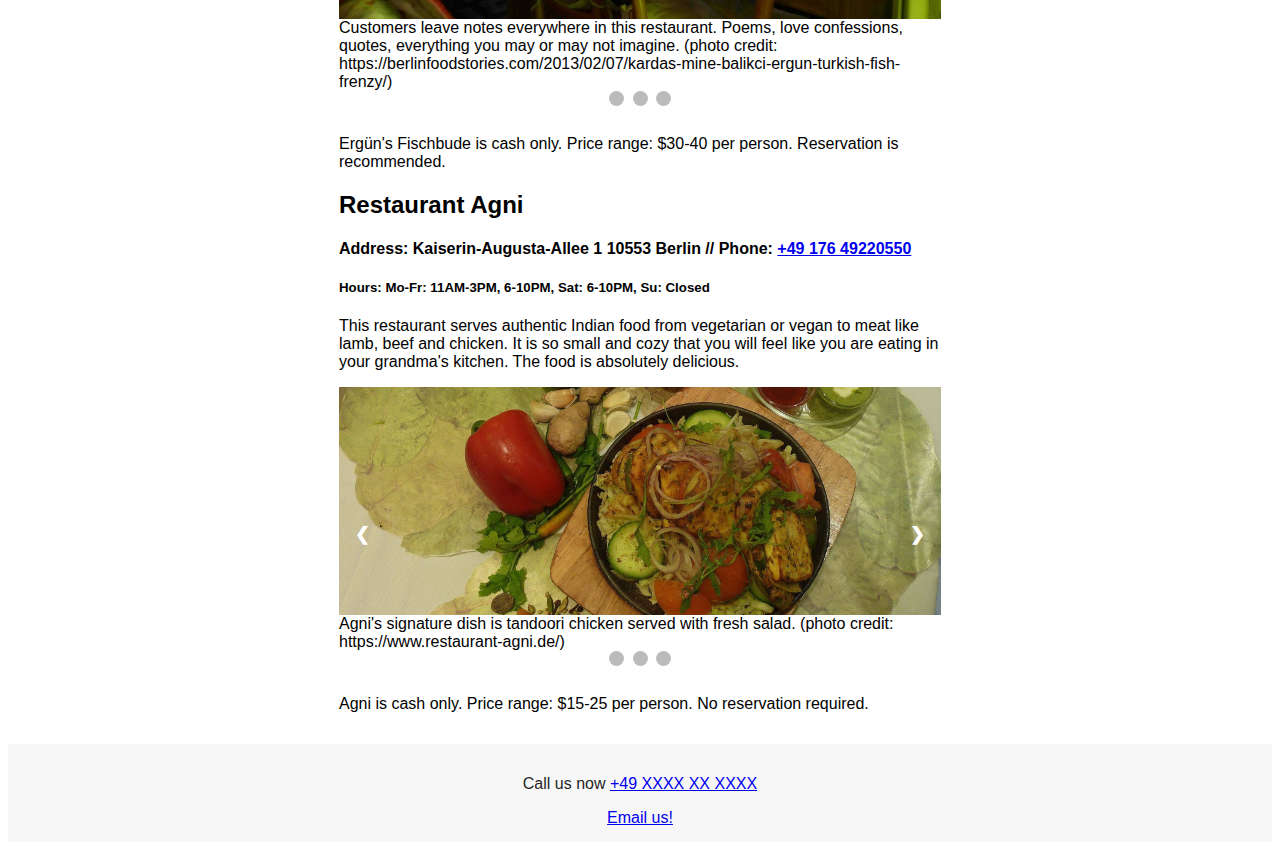
<file: Lab4/food.html>
﻿<!DOCTYPE html>
<html lang="en">
<head>
    <title>
        Food
    </title>
    <meta name="viewport" content="width=device-width, initial-scale=1.0">
    <link href="mycss_slide.css" rel="stylesheet">
</head>
<body>

    <div class="header">
        <h1>Moabit</h1>
    </div>

    <div class="row">
        <div class="col-3 menu">
            <ul>
                <li><a href="index.html">Home</a></li>
                <li><a href="transport.html">Transportation</a></li>
                <li><a href="lodging.html">Lodging</a></li>
                <li><a href="food.html">Food</a></li>
                <li><a href="attractions.html">Attractions</a></li>
            </ul>
        </div>

        <div class="col-6">
            <h1>Food in Moabit</h1>
            <p>Food is very eclectic in Moabit, thanks to the big immigrant population. You can find almost all cuisines. For some unique experiences:</p>
            <h2>Gullu Lahmacun</h2>
            <h4>Address: Perleberger Str. 56 10559 Berlin // Phone: <a href="tel:004917631562789">+49 176 31562789</a></h4>
            <h5>Hours: Mo-Fr 12-8PM Sat-Su 12-7PM</h5>
            <p>
                Güllü Lahmacun serves some of the freshest Turkish food in town. Once you have tried their Manti (little meat dumplings served with garlic yogurt and butter sauce) you’ll be coming back for more. A true Moabit hidden gem waiting to be discovered by you.
            </p>
            <div class="slideshow-container">
                <div class="mySlides1 fade">
                    <img src="images/gullu1.jpg" alt="Preparation" style="width:100%">
                    <div class="image">Gullu prepares everything from scretch. (photo credit: https://berlinfoodstories.com/2015/01/27/gullu-lahmacun-gozi-and-manti-deluxe/) </div>
                </div>
                <div class="mySlides1 fade">
                    <img src="images/gullu2.jpg" alt="Gozleme" style="width:100%">
                    <div class="image">Gozleme with spinach and feta is a must-try! (photo credit: https://berlinfoodstories.com/2015/01/27/gullu-lahmacun-gozi-and-manti-deluxe/) </div>
                </div>
                <div class="mySlides1 fade">
                    <img src="images/gullu3.jpg" alt="Lahmacun" style="width:100%">
                    <div class="image">Lahmacun (Turkish pizza) is Gullu's speciality. (photo credit: https://berlinfoodstories.com/2015/01/27/gullu-lahmacun-gozi-and-manti-deluxe/) </div>
                </div>
                <a class="prev" onclick="plusSlides(-1, 0)">&#10094;</a> <a class="next" onclick="plusSlides(1, 0)">&#10095;</a>
                <div style="text-align:center"> <span class="dot" onclick="currentSlide(1,0)"></span> <span class="dot" onclick="currentSlide(2,0)"></span> <span class="dot" onclick="currentSlide(3,0)"></span> </div>
            </div>
            <p>
                Güllü Lahmacun is cash only. Price range: $10-20 per person. No reservation required.
            </p>
            <h2>Ergün's Fischbude (Balikci Ergun)</h2>
            <h4>Address: Lueneburger Str. 382, 10557 Berlin // Phone: <a href="tel:0049303975737">+49 30 3975737</a></h4>
            <h5>Hours: Mo-Su: 3:30PM-12AM</h5>
            <p>
                This fish restaurant is so tiny that it fits under one arch of the S-Bahn rails and is so authentic at the same time that you might think you stepped into a small harbour restaurant in Istanbul. Here you can order fish, fish and fish. And drink raki!
            </p>
            <div class="slideshow-container">
                <div class="mySlides2 fade">
                    <img src="images/ergun1.jpg" alt="Notes" style="width:100%">
                    <div class="image">Customers leave notes everywhere in this restaurant. Poems, love confessions, quotes, everything you may or may not imagine. (photo credit: https://berlinfoodstories.com/2013/02/07/kardas-mine-balikci-ergun-turkish-fish-frenzy/) </div>
                </div>
                <div class="mySlides2 fade">
                    <img src="images/ergun2.jpg" alt="Fish" style="width:100%">
                    <div class="image">Fish comes fresh from Mediterranean Sea every day and served after grilled to perfection. (photo credit: https://berlinfoodstories.com/2013/02/07/kardas-mine-balikci-ergun-turkish-fish-frenzy/) </div>
                </div>
                <div class="mySlides2 fade">
                    <img src="images/ergun3.jpg" alt="Train" style="width:100%">
                    <div class="image">Restaurant has a unique location with trains passing right above your head. (photo credit: https://www.top10berlin.de/en/cat/eating-257/fish-restaurants-2755/fish-restaurant-balikci-ergun-3771) </div>
                </div>
                <a class="prev" onclick="plusSlides(-1, 1)">&#10094;</a> <a class="next" onclick="plusSlides(1, 1)">&#10095;</a>
                <div style="text-align:center"> <span class="dot" onclick="currentSlide(1,1)"></span> <span class="dot" onclick="currentSlide(2,1)"></span> <span class="dot" onclick="currentSlide(3,1)"></span> </div>
            </div>
            <p>
                Ergün's Fischbude is cash only. Price range: $30-40 per person. Reservation is recommended.
            </p>
            <h2>Restaurant Agni</h2>
            <h4>Address: Kaiserin-Augusta-Allee 1 10553 Berlin // Phone: <a href="tel:004917649220550">+49 176 49220550</a></h4>
            <h5>Hours: Mo-Fr: 11AM-3PM, 6-10PM, Sat: 6-10PM, Su: Closed</h5>
            <p>
                This restaurant serves authentic Indian food from vegetarian or vegan to meat like lamb, beef and chicken. It is so small and cozy that you will feel like you are eating in your grandma's kitchen. The food is absolutely delicious.
            </p>
            <div class="slideshow-container">
                <div class="mySlides3 fade">
                    <img src="images/agni1.jpg" alt="Plate" style="width:100%">
                    <div class="image">Agni's signature dish is tandoori chicken served with fresh salad. (photo credit: https://www.restaurant-agni.de/) </div>
                </div>
                <div class="mySlides3 fade">
                    <img src="images/agni2.jpg" alt="Curb" style="width:100%">
                    <div class="image">Not the greatest curb appeal but don't let that change your mind! (photo credit:https://www.restaurant-agni.de/) </div>
                </div>
                <div class="mySlides3 fade">
                    <img src="images/agni3.jpg" alt="Tandoori" style="width:100%">
                    <div class="image">Sizzling, yummy tandoori! (photo credit:https://www.restaurant-agni.de/) </div>
                </div>
                <a class="prev" onclick="plusSlides(-1, 2)">&#10094;</a> <a class="next" onclick="plusSlides(1, 2)">&#10095;</a>
                <div style="text-align:center"> <span class="dot" onclick="currentSlide(1,2)"></span> <span class="dot" onclick="currentSlide(2,2)"></span> <span class="dot" onclick="currentSlide(3,2)"></span> </div>
            </div>
            <p>
                Agni is cash only. Price range: $15-25 per person. No reservation required.
            </p>
        </div>

        <aside class="col-3 right">
            <div class="aside">
                <h2>Dining Etiquette</h2>
                <h3>Finding a Seat</h3>
                <p>Do not wait to be seated. It could be a long wait. Diners are expected to find their own table.</p>
                <h3>Water</h3>
                <p>
                    Water needs to be requested. Bottled water is almost always sparkling (Mineralwasser).
                    If you don’t want the fizzy stuff, ask for “stilles Wasser”.
                    For tap water, which is always clean and free, just say “Leitungswasser bitte”.
                </p>
                <h3>Paying the Bill & Tipping</h3>
                <p>You have to ask for your bill by saying: “Zahlen bitte!” Paying is always done at the table. A normal tip is 5-10%. Credit cards are uncommon, so have some cash!</p>
            </div>
        </aside>
    </div>

    <div class="footer">
        <p>Call us now <a href="tel:004915250000000">+49 XXXX XX XXXX</a></p>
        <a href="mailto:moabit@gmail.com">Email us!</a>
    </div>

    <script>
        var slideIndex = [1, 1, 1, 1, 1];
        var slideId = ["mySlides1", "mySlides2", "mySlides3", "mySlides4", "mySlides5"]
        showSlides(1, 0);
        showSlides(1, 1);
        showSlides(1, 2);
        showSlides(1, 3);
        showSlides(1, 4);

        function plusSlides(n, no) {
            showSlides(slideIndex[no] += n, no);
        }
        function currentSlide(n, no) {
            showSlides(slideIndex[no] = n, no);
        }
        function showSlides(n, no) {
            var i;
            var x = document.getElementsByClassName(slideId[no]);
            if (n > x.length) { slideIndex[no] = 1 }
            if (n < 1) { slideIndex[no] = x.length }
            for (i = 0; i < x.length; i++) {
                x[i].style.display = "none";
            }
            x[slideIndex[no] - 1].style.display = "block";
        }
    </script>


</body>
</html>
</file>
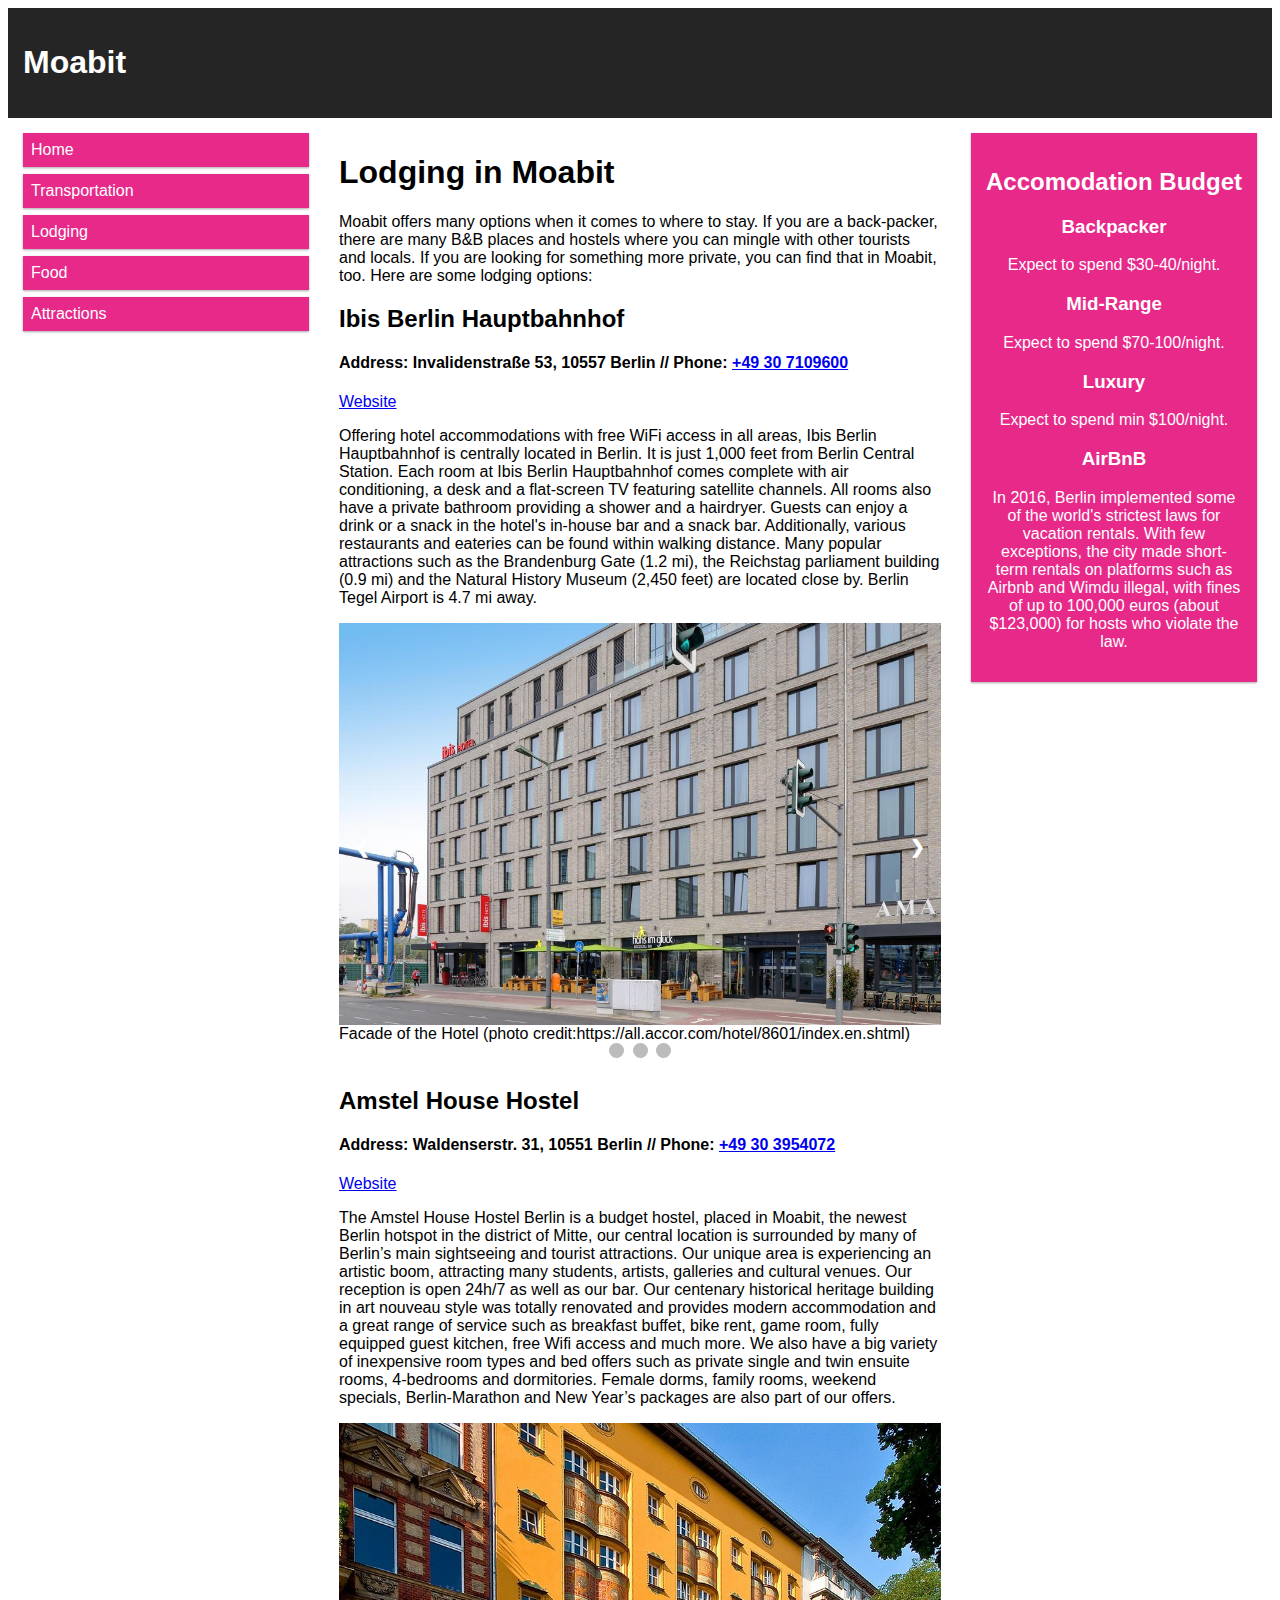
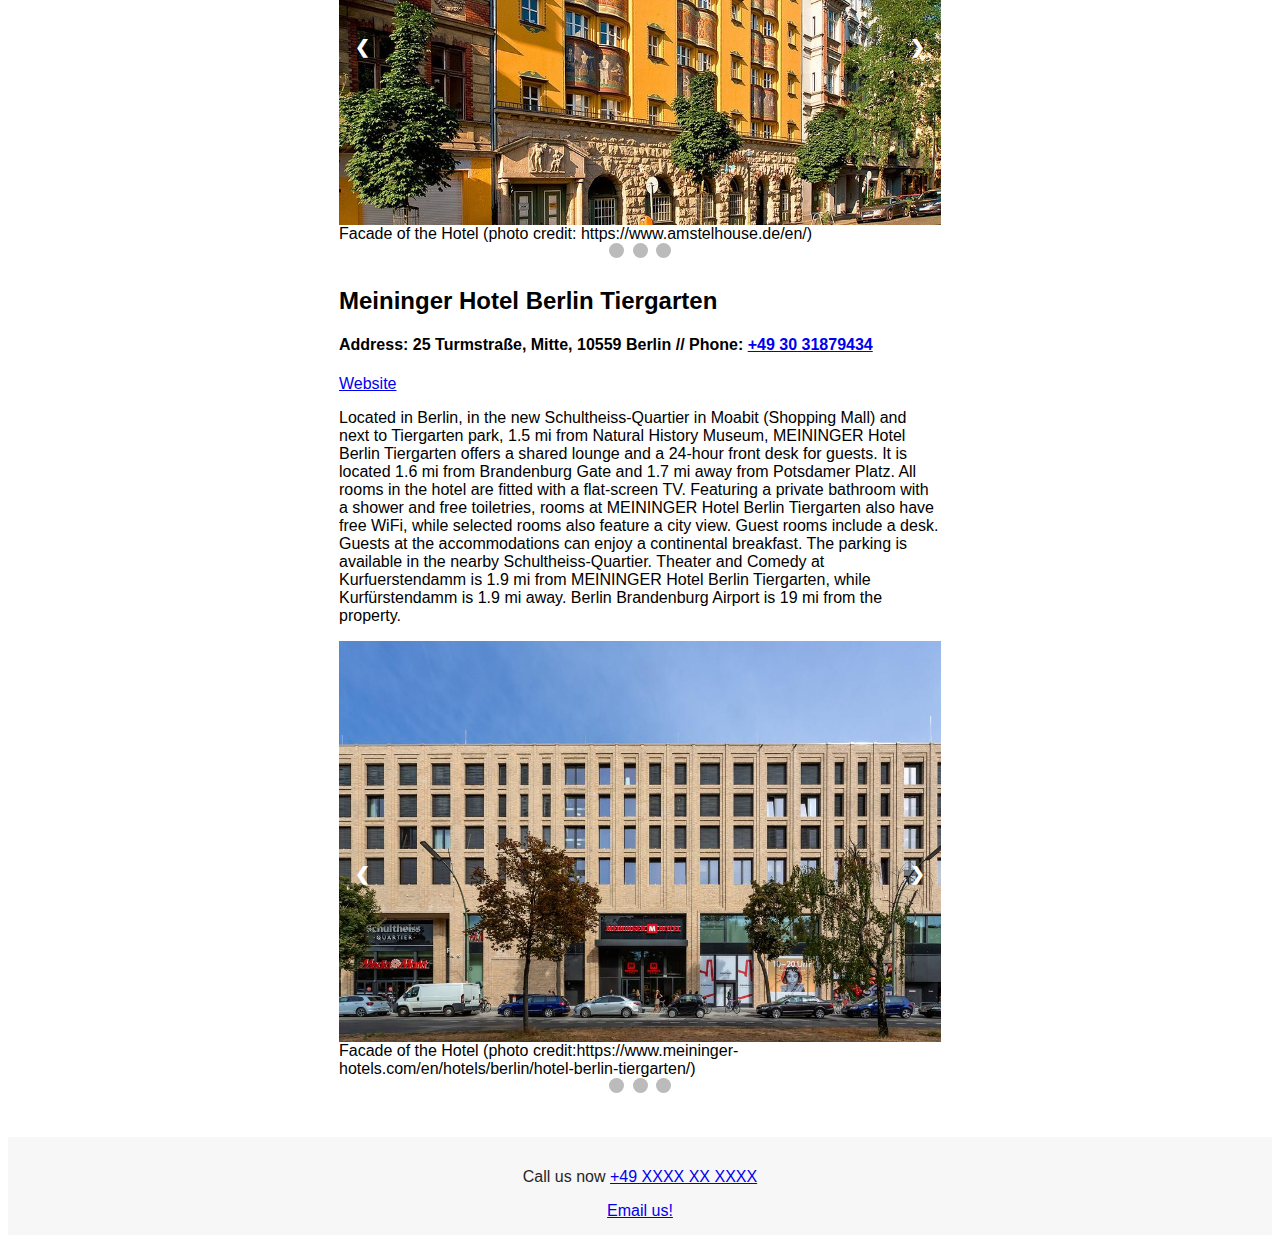
<file: Lab4/lodging.html>
﻿<!DOCTYPE html>
<html lang="en">
<head>
    <title>
        Lodging
    </title>
    <meta name="viewport" content="width=device-width, initial-scale=1.0">
    <link href="mycss_slide.css" rel="stylesheet">
</head>
<body>

    <div class="header">
        <h1>Moabit</h1>
    </div>

    <div class="row">
        <div class="col-3 menu">
            <ul>
                <li><a href="index.html">Home</a></li>
                <li><a href="transport.html">Transportation</a></li>
                <li><a href="lodging.html">Lodging</a></li>
                <li><a href="food.html">Food</a></li>
                <li><a href="attractions.html">Attractions</a></li>
            </ul>
        </div>

        <div class="col-6">
            <h1>Lodging in Moabit</h1>
            <p>Moabit offers many options when it comes to where to stay. If you are a back-packer, there are many B&B places and hostels where you can mingle with other tourists and locals. If you are looking for something more private, you can find that in Moabit, too. Here are some lodging options:</p>
            <h2>Ibis Berlin Hauptbahnhof</h2>
            <h4>Address: Invalidenstraße 53, 10557 Berlin // Phone: <a href="tel:0049307109600">+49 30 7109600</a></h4>
            <a href="https://all.accor.com/hotel/8601/index.en.shtml">Website</a>
            <p>
                Offering hotel accommodations with free WiFi access in all areas, Ibis Berlin Hauptbahnhof is centrally located in Berlin. It is just 1,000 feet from Berlin Central Station. Each room at Ibis Berlin Hauptbahnhof comes complete with air conditioning, a desk and a flat-screen TV featuring satellite channels. All rooms also have a private bathroom providing a shower and a hairdryer.
                Guests can enjoy a drink or a snack in the hotel's in-house bar and a snack bar. Additionally, various restaurants and eateries can be found within walking distance.
                Many popular attractions such as the Brandenburg Gate (1.2 mi), the Reichstag parliament building (0.9 mi) and the Natural History Museum (2,450 feet) are located close by. Berlin Tegel Airport is 4.7 mi away.
            </p>
            <div class="slideshow-container">
                <div class="mySlides1 fade">
                    <img src="images/ibis1.jpg" alt="Ibis" style="width:100%">
                    <div class="image">Facade of the Hotel (photo credit:https://all.accor.com/hotel/8601/index.en.shtml) </div>
                </div>
                <div class="mySlides1 fade">
                    <img src="images/ibis2.jpg" alt="Rooms" style="width:100%">
                    <div class="image">Rooms (photo credit:https://all.accor.com/hotel/8601/index.en.shtml) </div>
                </div>
                <div class="mySlides1 fade">
                    <img src="images/ibis3.jpg" alt="Bar" style="width:100%">
                    <div class="image">The Bar (photo credit:https://all.accor.com/hotel/8601/index.en.shtml) </div>
                </div>
                <a class="prev" onclick="plusSlides(-1, 0)">&#10094;</a> <a class="next" onclick="plusSlides(1, 0)">&#10095;</a>
                <div style="text-align:center"> <span class="dot" onclick="currentSlide(1,0)"></span> <span class="dot" onclick="currentSlide(2,0)"></span> <span class="dot" onclick="currentSlide(3,0)"></span> </div>
            </div>

            <h2>Amstel House Hostel</h2>
            <h4>Address: Waldenserstr. 31, 10551 Berlin // Phone: <a href="tel:0049303954072">+49 30 3954072</a></h4>
            <a href="https://www.amstelhouse.de/en/">Website</a>
            <p>
                The Amstel House Hostel Berlin is a budget hostel, placed in Moabit, the newest Berlin hotspot in the district of Mitte, our central location is surrounded by many of Berlin’s main sightseeing and tourist attractions. Our unique area is experiencing an artistic boom, attracting many students, artists, galleries and cultural venues. Our reception is open 24h/7 as well as our bar. Our centenary historical heritage building in art nouveau style was totally renovated and provides modern accommodation and a great range of service such as breakfast buffet, bike rent, game room, fully equipped guest kitchen, free Wifi access and much more. We also have a big variety of inexpensive room types and bed offers such as private single and twin ensuite rooms, 4-bedrooms and dormitories. Female dorms, family rooms, weekend specials, Berlin-Marathon and New Year’s packages are also part of our offers.
            </p>
            <div class="slideshow-container">
                <div class="mySlides2 fade">
                    <img src="images/amstel1.jpg" alt="Amstel" style="width:100%">
                    <div class="image">Facade of the Hotel (photo credit: https://www.amstelhouse.de/en/) </div>
                </div>
                <div class="mySlides2 fade">
                    <img src="images/amstel2.jpg" alt="Rooms" style="width:100%">
                    <div class="image">Rooms (photo credit: https://www.amstelhouse.de/en/) </div>
                </div>
                <div class="mySlides2 fade">
                    <img src="images/amstel3.jpg" alt="DiningHall" style="width:100%">
                    <div class="image">The Dining Hall (photo credit: https://www.amstelhouse.de/en/) </div>
                </div>
                <a class="prev" onclick="plusSlides(-1, 1)">&#10094;</a> <a class="next" onclick="plusSlides(1, 1)">&#10095;</a>
                <div style="text-align:center"> <span class="dot" onclick="currentSlide(1,1)"></span> <span class="dot" onclick="currentSlide(2,1)"></span> <span class="dot" onclick="currentSlide(3,1)"></span> </div>
            </div>
            <h2>Meininger Hotel Berlin Tiergarten</h2>
            <h4>Address:  25 Turmstraße, Mitte, 10559 Berlin // Phone: <a href="tel:00493031879434">+49 30 31879434</a></h4>
            <a href="https://www.meininger-hotels.com/en/hotels/berlin/hotel-berlin-tiergarten/">Website</a>
            <p>
                Located in Berlin, in the new Schultheiss-Quartier in Moabit (Shopping Mall) and next to Tiergarten park, 1.5 mi from Natural History Museum, MEININGER Hotel Berlin Tiergarten offers a shared lounge and a 24-hour front desk for guests. It is located 1.6 mi from Brandenburg Gate and 1.7 mi away from Potsdamer Platz.
                All rooms in the hotel are fitted with a flat-screen TV. Featuring a private bathroom with a shower and free toiletries, rooms at MEININGER Hotel Berlin Tiergarten also have free WiFi, while selected rooms also feature a city view. Guest rooms include a desk.
                Guests at the accommodations can enjoy a continental breakfast. The parking is available in the nearby Schultheiss-Quartier.
                Theater and Comedy at Kurfuerstendamm is 1.9 mi from MEININGER Hotel Berlin Tiergarten, while Kurfürstendamm is 1.9 mi away. Berlin Brandenburg Airport is 19 mi from the property.
            </p>
            <div class="slideshow-container">
                <div class="mySlides3 fade">
                    <img src="images/meininger1.jpg" alt="Meininger" style="width:100%">
                    <div class="image">Facade of the Hotel (photo credit:https://www.meininger-hotels.com/en/hotels/berlin/hotel-berlin-tiergarten/) </div>
                </div>
                <div class="mySlides3 fade">
                    <img src="images/meininger2.jpg" alt="Rooms" style="width:100%">
                    <div class="image">Rooms (photo credit:https://www.meininger-hotels.com/en/hotels/berlin/hotel-berlin-tiergarten/) </div>
                </div>
                <div class="mySlides3 fade">
                    <img src="images/meininger3.jpg" alt="The Lobby/Lounge Area" style="width:100%">
                    <div class="image">Lobby (photo credit:https://www.meininger-hotels.com/en/hotels/berlin/hotel-berlin-tiergarten/) </div>
                </div>
                <a class="prev" onclick="plusSlides(-1, 2)">&#10094;</a> <a class="next" onclick="plusSlides(1, 2)">&#10095;</a>
                <div style="text-align:center"> <span class="dot" onclick="currentSlide(1,2)"></span> <span class="dot" onclick="currentSlide(2,2)"></span> <span class="dot" onclick="currentSlide(3,2)"></span> </div>
            </div>
        </div>

        <aside class="col-3 right">
            <div class="aside">
                <h2>Accomodation Budget</h2>
                <h3>Backpacker</h3>
                <p>Expect to spend $30-40/night.</p>
                <h3>Mid-Range</h3>
                <p>Expect to spend $70-100/night.</p>
                <h3>Luxury</h3>
                <p>Expect to spend min $100/night.</p>
                <h3>AirBnB</h3>
                <p>In 2016, Berlin implemented some of the world's strictest laws for vacation rentals. With few exceptions, the city made short-term rentals on platforms such as Airbnb and Wimdu illegal, with fines of up to 100,000 euros (about $123,000) for hosts who violate the law.</p>
            </div>
        </aside>
    </div>

    <div class="footer">
        <p>Call us now <a href="tel:004915250000000">+49 XXXX XX XXXX</a></p>
        <a href="mailto:moabit@gmail.com">Email us!</a>
    </div>

    <script>
        var slideIndex = [1, 1, 1, 1, 1];
        var slideId = ["mySlides1", "mySlides2", "mySlides3", "mySlides4", "mySlides5"]
        showSlides(1, 0);
        showSlides(1, 1);
        showSlides(1, 2);
        showSlides(1, 3);
        showSlides(1, 4);

        function plusSlides(n, no) {
            showSlides(slideIndex[no] += n, no);
        }
        function currentSlide(n, no) {
            showSlides(slideIndex[no] = n, no);
        }
        function showSlides(n, no) {
            var i;
            var x = document.getElementsByClassName(slideId[no]);
            if (n > x.length) { slideIndex[no] = 1 }
            if (n < 1) { slideIndex[no] = x.length }
            for (i = 0; i < x.length; i++) {
                x[i].style.display = "none";
            }
            x[slideIndex[no] - 1].style.display = "block";
        }
    </script>


</body>
</html>
</file>
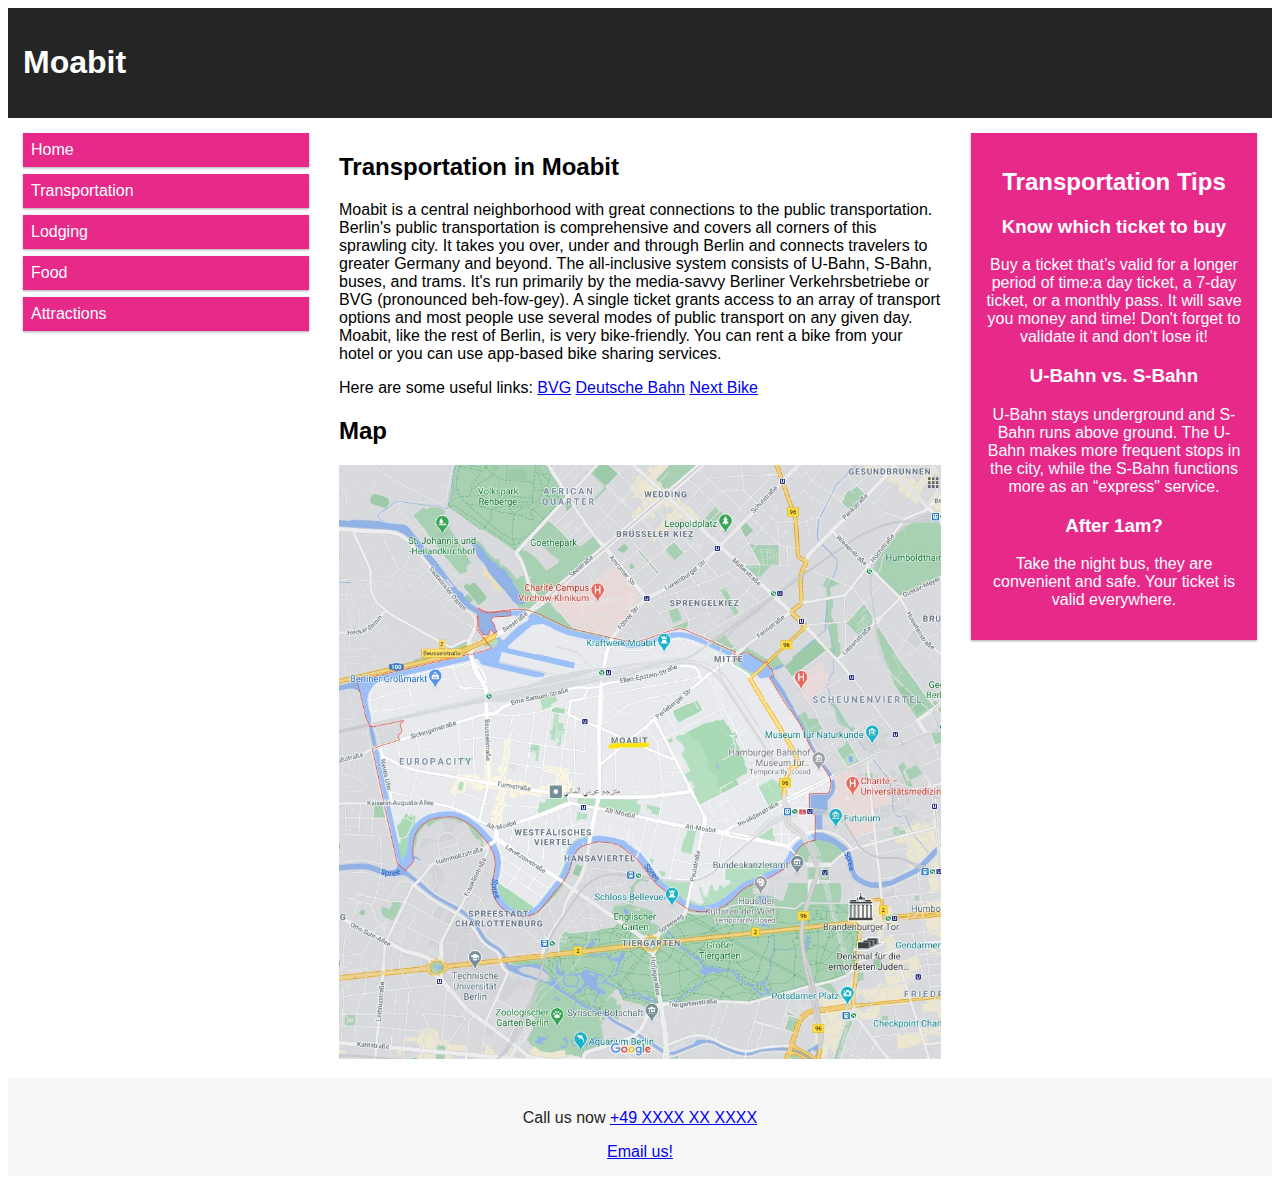
<file: Lab4/transport.html>
﻿<!DOCTYPE html>
<html lang="en">
<head>
    <title>
        Transportation
    </title>

    <meta name="viewport" content="width=device-width, initial-scale=1.0">
    <link href="mycss.css" rel="stylesheet">
</head>
<body>

    <div class="header">
        <h1>Moabit</h1>
    </div>

    <div class="row">
        <div class="col-3 col-s-3 menu">
            <ul>
                <li><a href="index.html">Home</a></li>
                <li><a href="transport.html">Transportation</a></li>
                <li><a href="lodging.html">Lodging</a></li>
                <li><a href="food.html">Food</a></li>
                <li><a href="attractions.html">Attractions</a></li>
            </ul>
        </div>

        <section class="col-6 col-s-9">
            <h2>Transportation in Moabit</h2>
            <p>
                Moabit is a central neighborhood with great connections to the public transportation. Berlin's public transportation is comprehensive and covers all corners of this sprawling city. It takes you over, under and through Berlin and connects travelers to greater Germany and beyond.

                The all-inclusive system consists of U-Bahn, S-Bahn, buses, and trams. It's run primarily by the media-savvy Berliner Verkehrsbetriebe or BVG (pronounced beh-fow-gey). A single ticket grants access to an array of transport options and most people use several modes of public transport on any given day.

                Moabit, like the rest of Berlin, is very bike-friendly. You can rent a bike from your hotel or you can use app-based bike sharing services.
            </p>
            <nav>
                Here are some useful links:
                <a href="https://www.bvg.de/en/">BVG</a>
                <a href="https://sbahn.berlin/en/">Deutsche Bahn</a>
                <a href="https://www.nextbike.net/en/">Next Bike</a>

            </nav>

            <h2>Map</h2>
            <picture>
                <source srcset="images/Map_zoomed.jpg" media="(max-width: 400px)">
                <source srcset="images/Map.jpg">
                <img src="images/Map.jpg" alt="Map" style="width:auto;">
            </picture>

        </section>


        <aside class="col-3 col-s-12">
            <div class="aside">
                <h2>Transportation Tips</h2>
                <h3>Know which ticket to buy</h3>
                <p>Buy a ticket that’s valid for a longer period of time:a day ticket, a 7-day ticket, or a monthly pass. It will save you money and time! Don't forget to validate it and don't lose it!</p>
                <h3>U-Bahn vs. S-Bahn</h3>
                <p>U-Bahn stays underground and S-Bahn runs above ground. The U-Bahn makes more frequent stops in the city, while the S-Bahn functions more as an “express" service.</p>
                <h3>After 1am?</h3>
                <p>Take the night bus, they are convenient and safe. Your ticket is valid everywhere.</p>
            </div>
        </aside>
    </div>

    <div class="footer">
        <p>Call us now <a href="tel:004915250000000">+49 XXXX XX XXXX</a></p>
        <a href="mailto:moabit@gmail.com">Email us!</a>
    </div>

</body>
</html>
</file>
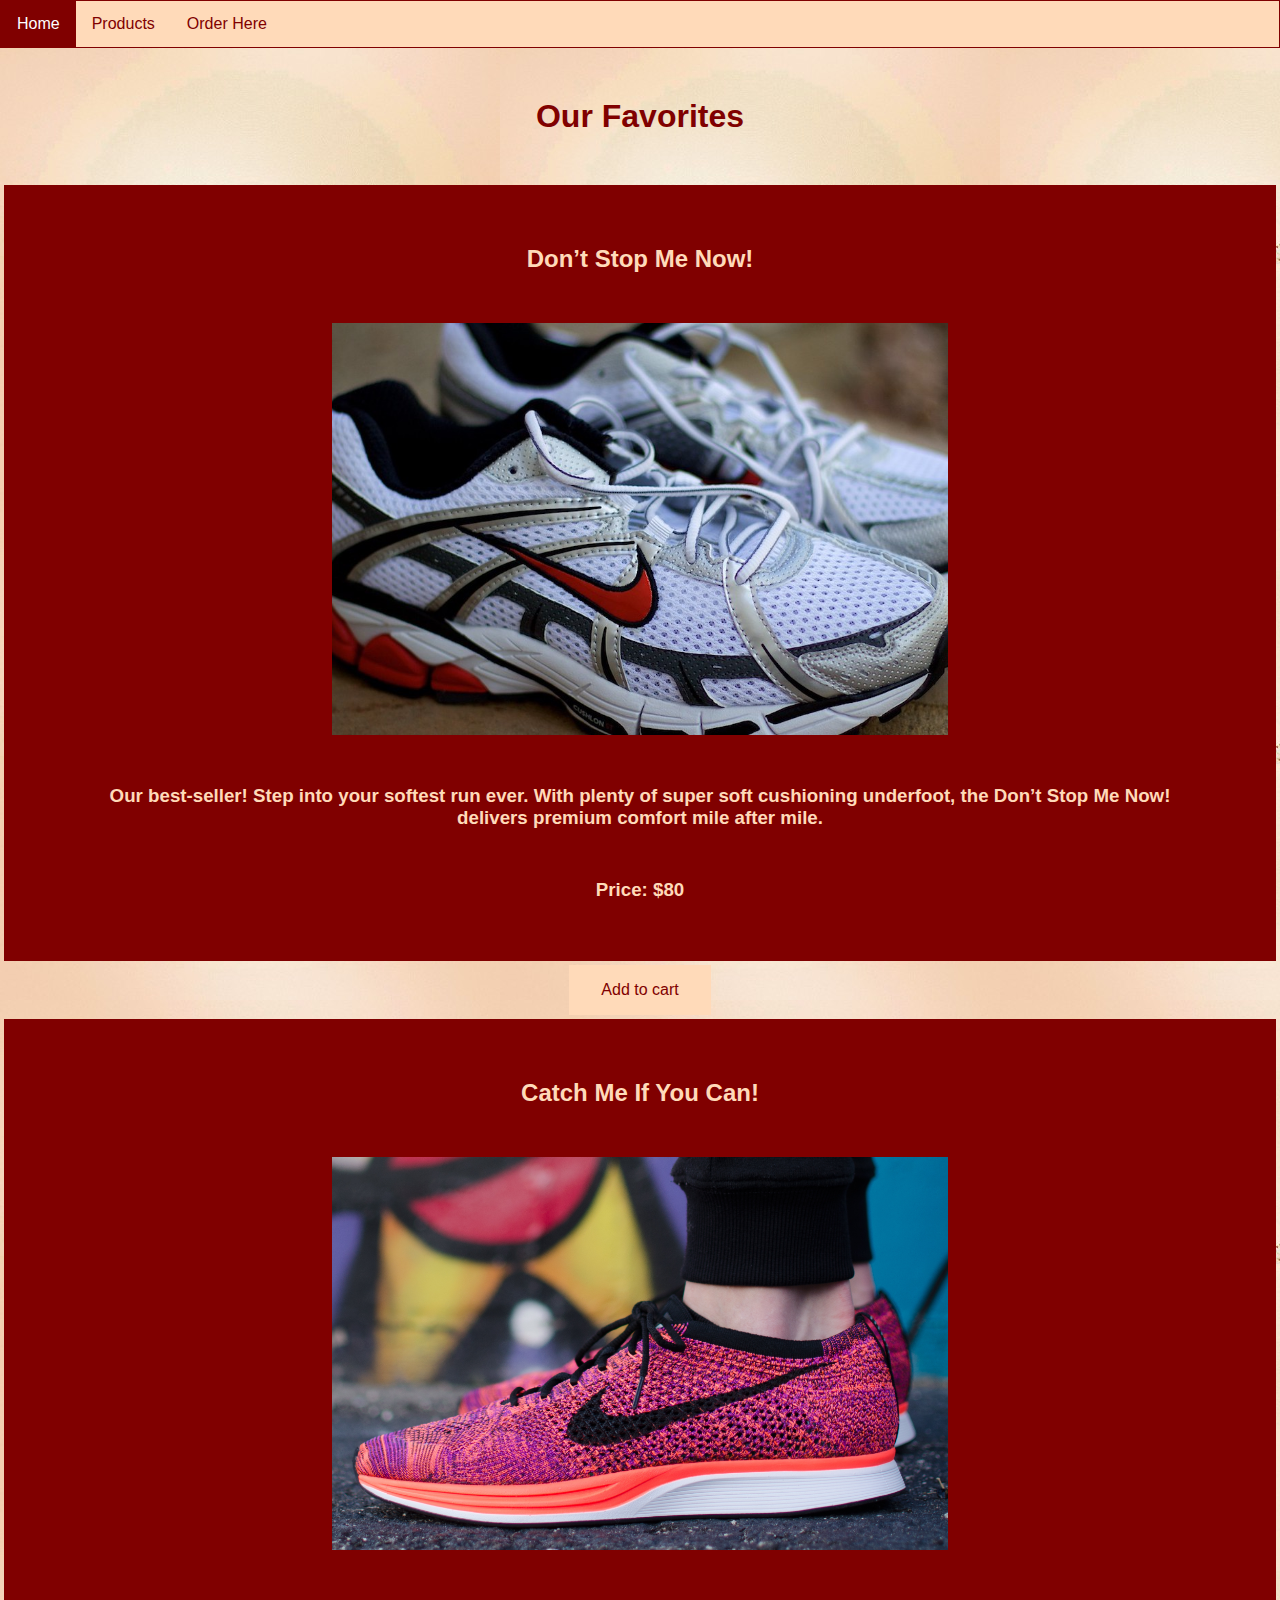
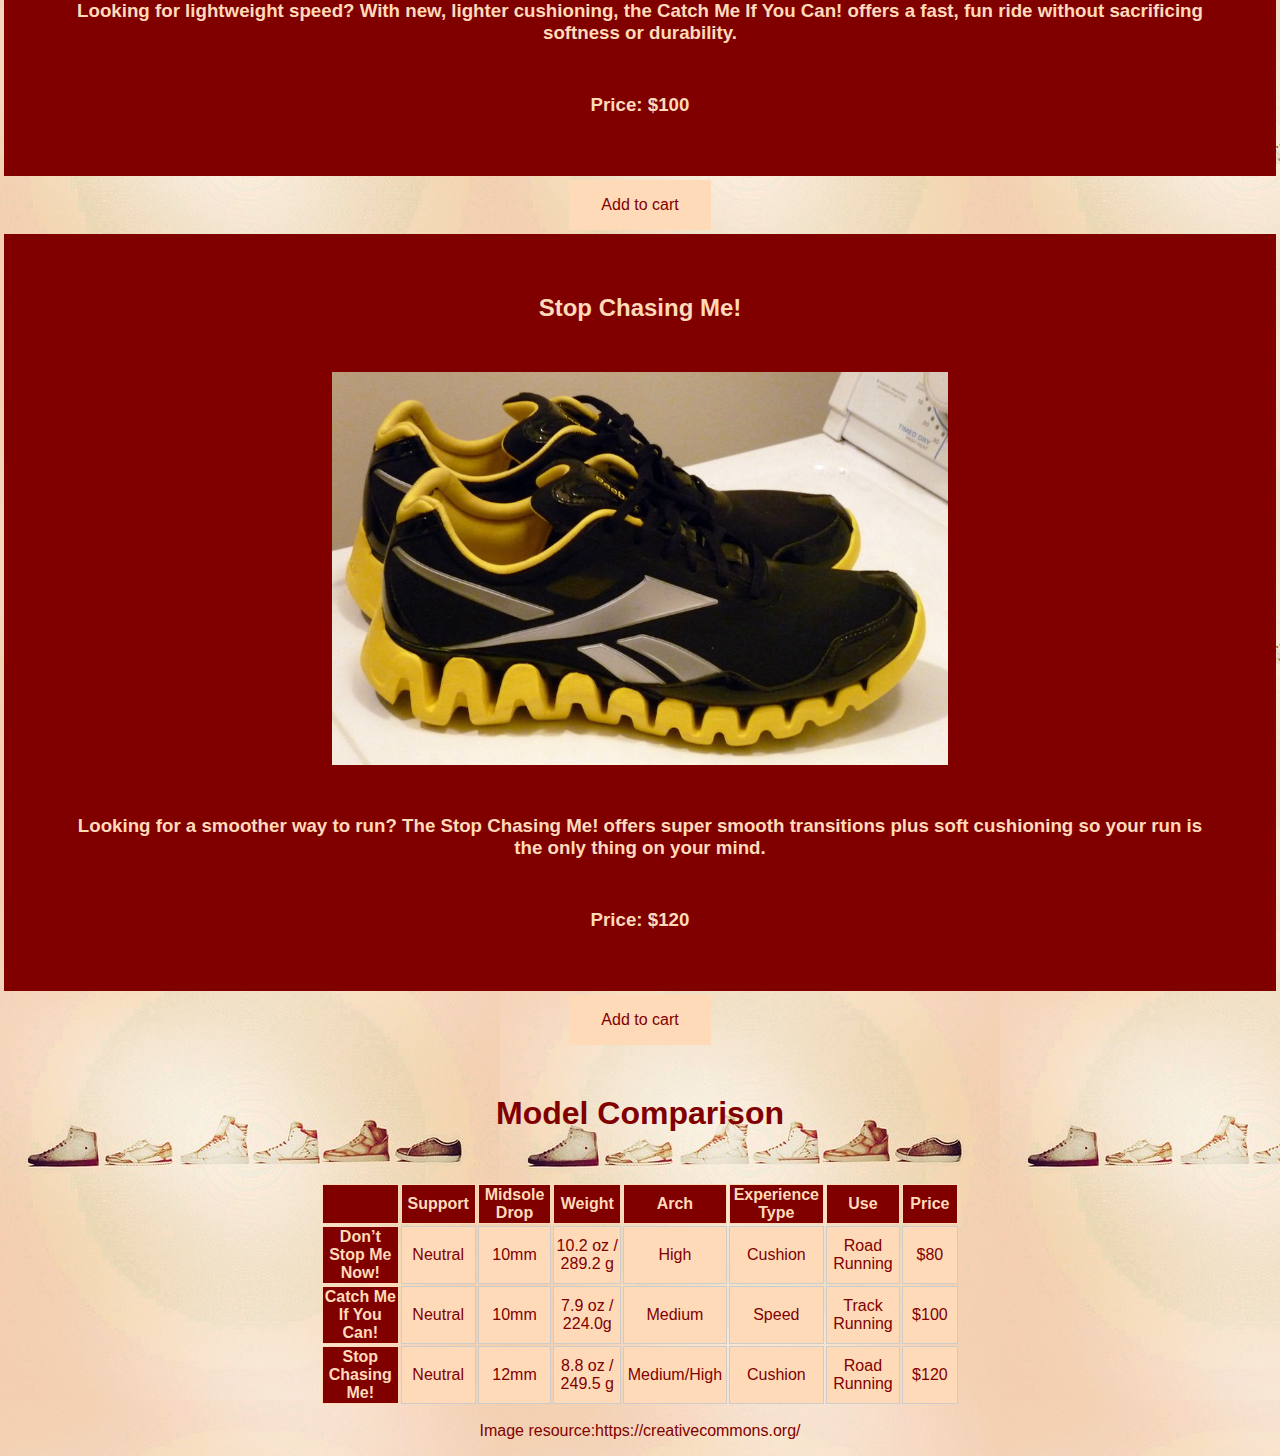
<file: Week2/inventory.html>
<!DOCTYPE html>
<html lang="en"> 
<head>
    <meta charset="utf-8" />
<style>

.button {
  border: none;
  color: #800000;
  padding: 16px 32px;
  text-align: center;
  text-decoration: none;
  display: inline-block;
  font-size: 16px;
  cursor: pointer;
  background-color: #FFDAB9;
  top:50%; 
  left:50%;
}

.container {
  position: relative;
  font-family: Arial;
}

.text-block {
  bottom: 20px;
  left: 20px;
  background-color: #800000;
  color: #FFDAB9;
  padding-left: 20px;
  padding-right: 20px;
  padding-top: 10px;
  padding-bottom: 10px;
  margin: 4px 4px;
}

.width50perc {
    width: 50%;
}

.center {
    display: block;
    margin-left: auto;
    margin-right: auto;
    width: 50%;
}

table.center {
    margin-left: auto;
    margin-right: auto;
}

div1 {
  width: 320px;
  padding: 10px;
  border: 5px solid gray;
  margin: 0;
}

body {
  background-image: url("sneaker.jpg");
  margin: 0;
  font-family: Arial, Helvetica, sans-serif;
}

h1 {
  color: #800000;
  text-align: center;
  margin: 50px;

}

h2 {
  text-align: center;
  color: #FFDAB9;
  margin: 50px;
}

h3 {
  text-align: center;
  color: #FFDAB9;
  margin: 50px;
}


p {
  text-align: center;
  color: #800000;

}

ul {
  list-style-type: none;
  margin: 0;
  padding: 0;
  overflow: hidden;
  border: 1px solid #800000;
  background-color: #FFDAB9;
}

li {
  float: left;
}

li a {
  display: block;
  color: #800000;
  text-align: center;
  padding: 14px 16px;
  text-decoration: none;
}

li a:hover:not(.active) {
  background-color: #ddd;
}

li a.active {
  color: white;
  background-color: #800000;
}

td, th {
  width: 8rem;
  height: 2rem;
  border: 1px solid #ccc;
  text-align: center;
  background: #FFDAB9;
  color: #800000;
}
th {
  background: #800000;
  border-color: #FFDAB9;
  color: #FFDAB9;
}

</style>
    <title>
        Inventory
    </title>
</head>

<body>

<ul>
  <li><a class="active" href="index.html">Home</a></li>
  <li><a href="inventory.html">Products</a></li>
  <li><a href="order.html">Order Here</a></li>
</ul>



<h1>Our Favorites</h1>

<div class="text-block">
    <h2>Don’t Stop Me Now!</h2>
    <img class ="center" src="Nike2.jpeg" alt="Model 1">

    <h3>Our best-seller! Step into your softest run ever. With plenty of super soft cushioning underfoot, the Don’t Stop Me Now! delivers premium comfort mile after mile.</h3>
    <h3>Price: $80</h3>
</div>

<div style="text-align:center;">
    <button class="button">Add to cart</button>
</div>


<div class="text-block">
    <h2>Catch Me If You Can!</h2>
    <img class ="center" src="Pink2.jpeg" alt="Model 2">

    <h3>Looking for lightweight speed? With new, lighter cushioning, the Catch Me If You Can! offers a fast, fun ride without sacrificing softness or durability.</h3>
    <h3>Price: $100</h3>
</div>
<div style="text-align:center;">
    <button class="button">Add to cart</button>
</div>

<div class="text-block">
    <h2>Stop Chasing Me!</h2>
    <img class ="center" src="Reebok2.jpeg" alt="Model 2">

    <h3>Looking for a smoother way to run? The Stop Chasing Me! offers super smooth transitions plus soft cushioning so your run is the only thing on your mind.</h3>
    <h3>Price: $120</h3>
</div>
<div style="text-align: center;">
    <button class="button">Add to cart</button>
</div>

<h1>Model Comparison</h1>
    <table class="center">
        <tr>
            <th></th>
            <th>Support</th>
            <th>Midsole Drop</th>
            <th>Weight</th>
            <th>Arch</th>
            <th>Experience Type</th>
            <th>Use</th>
            <th>Price</th>

        </tr>
        <tr>
            <th>Don’t Stop Me Now!</th>
            <td>Neutral</td>
            <td>10mm</td>
            <td>10.2 oz / 289.2 g</td>
            <td>High</td>
            <td>Cushion</td>
            <td>Road Running</td>
            <td>$80</td>
        </tr>
        <tr>
            <th>Catch Me If You Can!</th>
            <td>Neutral</td>
            <td>10mm</td>
            <td>7.9 oz / 224.0g</td>
            <td>Medium</td>
            <td>Speed</td>
            <td>Track Running</td>
            <td>$100</td>
        </tr>
        <tr>
            <th>Stop Chasing Me!</th>
            <td>Neutral</td>
            <td>12mm</td>
            <td>8.8 oz / 249.5 g</td>
            <td>Medium/High</td>
            <td>Cushion</td>
            <td>Road Running</td>
            <td>$120</td>
        </tr>
    </table>
    <p>Image resource:https://creativecommons.org/</p>
</body>
</html>
</file>
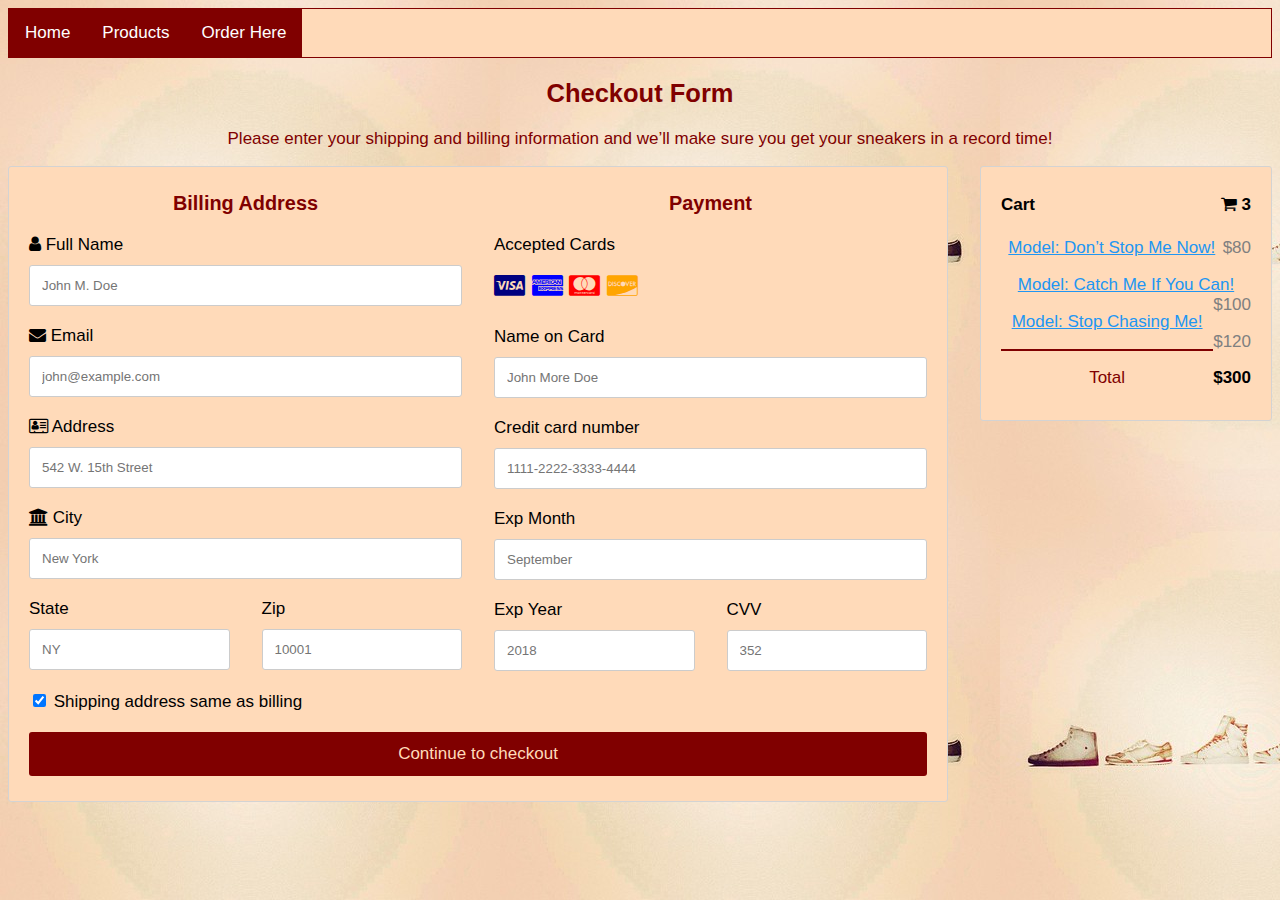
<file: Week2/order.html>
<!DOCTYPE html>
<html lang="en">

<head>
    <meta charset="utf-8" />
    <title>
        Order Page
    </title>
    <style>
        body {
            background-image: url("sneaker.jpg");
            margin: 0;
            font-family: Arial, Helvetica, sans-serif;
            font-size: 17px;
            padding: 8px;
        }

        h2 {
            color: #800000;
            text-align: center;
        }

        h3 {
            text-align: center;
            color: #800000;
        }

        p {
            text-align: center;
            color: #800000;
        }

        ul {
            list-style-type: none;
            margin: 0;
            padding: 0;
            overflow: hidden;
            border: 1px solid #800000;
            background-color: #FFDAB9;
        }

        li {
            float: left;
        }

            li a {
                display: block;
                color: #800000;
                text-align: center;
                padding: 14px 16px;
                text-decoration: none;
            }

                li a:hover:not(.active) {
                    background-color: #ddd;
                }

                li a.active {
                    color: white;
                    background-color: #800000;
                }
                

        * {
            box-sizing: border-box;
        }

        .row {
            display: -ms-flexbox; /* IE10 */
            display: flex;
            -ms-flex-wrap: wrap; /* IE10 */
            flex-wrap: wrap;
            margin: 0 -16px;
        }

        .col-25 {
            -ms-flex: 25%; /* IE10 */
            flex: 25%;
        }

        .col-50 {
            -ms-flex: 50%; /* IE10 */
            flex: 50%;
        }

        .col-75 {
            -ms-flex: 75%; /* IE10 */
            flex: 75%;
        }

        .col-25,
        .col-50,
        .col-75 {
            padding: 0 16px;
        }

        .container {
            background-color: #FFDAB9;
            padding: 5px 20px 15px 20px;
            border: 1px solid lightgrey;
            border-radius: 3px;
        }

        input[type=text] {
            width: 100%;
            margin-bottom: 20px;
            padding: 12px;
            border: 1px solid #ccc;
            border-radius: 3px;
        }

        label {
            margin-bottom: 10px;
            display: block;
        }

        .icon-container {
            margin-bottom: 20px;
            padding: 7px 0;
            font-size: 24px;
            color: #800000;
        }

        .btn {
            background-color: #800000;
            color: white;
            padding: 12px;
            margin: 10px 0;
            border: none;
            width: 100%;
            border-radius: 3px;
            cursor: pointer;
            font-size: 17px;
            color: #FFDAB9;
        }

            .btn:hover {
                background-color: #45a049;
            }

        a {
            color: #2196F3;
        }

        hr {
            border: 1px solid rgb(128, 0, 0);
        }

        span.price {
            float: right;
            color: grey;
        }

        /* Responsive layout - when the screen is less than 800px wide, make the two columns stack on top of each other instead of next to each other (also change the direction - make the "cart" column go on top) */
        @media (max-width: 800px) {
            .row {
                flex-direction: column-reverse;
            }

            .col-25 {
                margin-bottom: 20px;
            }
        }
    </style>
</head>

<body>

    <ul>
        <li><a class="active" href="index.html">Home</a></li>
        <li><a class="active" href="inventory.html">Products</a></li>
        <li><a class="active" href="order.html">Order Here</a></li>
    </ul>


    <link rel="stylesheet" href="https://cdnjs.cloudflare.com/ajax/libs/font-awesome/4.7.0/css/font-awesome.min.css">



    <h2>Checkout Form</h2>
    <p>Please enter your shipping and billing information and we’ll make sure you get your sneakers in a record time!</p>
    <div class="row">
        <div class="col-75">
            <div class="container">
                <form action="/action_page.php">

                    <div class="row">
                        <div class="col-50">
                            <h3>Billing Address</h3>
                            <label for="fname"><i class="fa fa-user"></i> Full Name</label>
                            <input type="text" id="fname" name="firstname" placeholder="John M. Doe">
                            <label for="email"><i class="fa fa-envelope"></i> Email</label>
                            <input type="text" id="email" name="email" placeholder="john@example.com">
                            <label for="adr"><i class="fa fa-address-card-o"></i> Address</label>
                            <input type="text" id="adr" name="address" placeholder="542 W. 15th Street">
                            <label for="city"><i class="fa fa-institution"></i> City</label>
                            <input type="text" id="city" name="city" placeholder="New York">

                            <div class="row">
                                <div class="col-50">
                                    <label for="state">State</label>
                                    <input type="text" id="state" name="state" placeholder="NY">
                                </div>
                                <div class="col-50">
                                    <label for="zip">Zip</label>
                                    <input type="text" id="zip" name="zip" placeholder="10001">
                                </div>
                            </div>
                        </div>

                        <div class="col-50">
                            <h3>Payment</h3>
                            <label for="fname">Accepted Cards</label>
                            <div class="icon-container">
                                <i class="fa fa-cc-visa" style="color:navy;"></i>
                                <i class="fa fa-cc-amex" style="color:blue;"></i>
                                <i class="fa fa-cc-mastercard" style="color:red;"></i>
                                <i class="fa fa-cc-discover" style="color:orange;"></i>
                            </div>
                            <label for="cname">Name on Card</label>
                            <input type="text" id="cname" name="cardname" placeholder="John More Doe">
                            <label for="ccnum">Credit card number</label>
                            <input type="text" id="ccnum" name="cardnumber" placeholder="1111-2222-3333-4444">
                            <label for="expmonth">Exp Month</label>
                            <input type="text" id="expmonth" name="expmonth" placeholder="September">
                            <div class="row">
                                <div class="col-50">
                                    <label for="expyear">Exp Year</label>
                                    <input type="text" id="expyear" name="expyear" placeholder="2018">
                                </div>
                                <div class="col-50">
                                    <label for="cvv">CVV</label>
                                    <input type="text" id="cvv" name="cvv" placeholder="352">
                                </div>
                            </div>
                        </div>

                    </div>
                    <label>
                        <input type="checkbox" checked="checked" name="sameadr"> Shipping address same as billing
                    </label>
                    <input type="submit" value="Continue to checkout" class="btn">
                </form>
            </div>
        </div>
        <div class="col-25">
            <div class="container">
                <h4>Cart <span class="price" style="color:black"><i class="fa fa-shopping-cart"></i> <b>3</b></span></h4>
                <p><a href="inventory.html">Model: Don’t Stop Me Now!</a> <span class="price">$80</span></p>
                <p><a href="inventory.html">Model: Catch Me If You Can!</a> <span class="price">$100</span></p>
                <p><a href="inventory.html">Model: Stop Chasing Me!</a> <span class="price">$120</span></p>
                <hr>
                <p>Total <span class="price" style="color:black"><b>$300</b></span></p>
            </div>
        </div>
    </div>

</body>
</html>
</file>
<file: Lab4/mycss.css>
﻿* {
    box-sizing: border-box;
  }

.row::after {
    content: "";
    clear: both;
    display: table;
}

[class*="col-"] {
    float: left;
    padding: 15px;
}

html {
    font-family: "Lucida Sans", sans-serif;
}

.header {
    background-color: #252525;
    color: #ffffff;
    padding: 15px;
}

.menu ul {
    list-style-type: none;
    margin: 0;
    padding: 0;
}

.menu li {
    padding: 8px;
    margin-bottom: 7px;
    background-color: #e7298a;
    color: #ffffff;
    box-shadow: 0 1px 3px rgba(0,0,0,0.12), 0 1px 2px rgba(0,0,0,0.24);
    text-decoration: none;
}

    .menu li:hover {
        background-color: #252525;
    }

    .menu li a {
        display: block;
        color: #ffffff;
        text-decoration: none;
    }

.aside {
    background-color: #e7298a;
    padding: 15px;
    color: #ffffff;
    text-align: center;
    font-size: 16px;
    box-shadow: 0 1px 3px rgba(0,0,0,0.12), 0 1px 2px rgba(0,0,0,0.24);
}

.footer {
    background-color: #f7f7f7;
    color: #252525;
    text-align: center;
    font-size: 16px;
    padding: 15px;
}

/* For mobile phones: */
[class*="col-"] {
    width: 100%;
}

@media only screen and (min-width: 600px) {
    /* For tablets: */
    .col-s-1 {
        width: 8.33%;
    }

    .col-s-2 {
        width: 16.66%;
    }

    .col-s-3 {
        width: 25%;
    }

    .col-s-4 {
        width: 33.33%;
    }

    .col-s-5 {
        width: 41.66%;
    }

    .col-s-6 {
        width: 50%;
    }

    .col-s-7 {
        width: 58.33%;
    }

    .col-s-8 {
        width: 66.66%;
    }

    .col-s-9 {
        width: 75%;
    }

    .col-s-10 {
        width: 83.33%;
    }

    .col-s-11 {
        width: 91.66%;
    }

    .col-s-12 {
        width: 100%;
    }
}

@media only screen and (min-width: 768px) {
    /* For desktop: */
    .col-1 {
        width: 8.33%;
    }

    .col-2 {
        width: 16.66%;
    }

    .col-3 {
        width: 25%;
    }

    .col-4 {
        width: 33.33%;
    }

    .col-5 {
        width: 41.66%;
    }

    .col-6 {
        width: 50%;
    }

    .col-7 {
        width: 58.33%;
    }

    .col-8 {
        width: 66.66%;
    }

    .col-9 {
        width: 75%;
    }

    .col-10 {
        width: 83.33%;
    }

    .col-11 {
        width: 91.66%;
    }

    .col-12 {
        width: 100%;
    }
}

img {
    max-width: 100%;
    height: auto;
}
</file>
<file: Lab5/mycss.css>
﻿[class*="col-"] {
    float: left;
    padding: 15px;
}

html {
    font-family: "Lucida Sans", sans-serif;
}

/* For mobile phones: */
[class*="col-"] {
    width: 100%;
}

@media only screen and (min-width: 600px) {
    /* For tablets: */
    .col-s-1 {
        width: 8.33%;
    }

    .col-s-2 {
        width: 16.66%;
    }

    .col-s-3 {
        width: 25%;
    }

    .col-s-4 {
        width: 33.33%;
    }

    .col-s-5 {
        width: 41.66%;
    }

    .col-s-6 {
        width: 50%;
    }

    .col-s-7 {
        width: 58.33%;
    }

    .col-s-8 {
        width: 66.66%;
    }

    .col-s-9 {
        width: 75%;
    }

    .col-s-10 {
        width: 83.33%;
    }

    .col-s-11 {
        width: 91.66%;
    }

    .col-s-12 {
        width: 100%;
    }
}

@media only screen and (min-width: 768px) {
    /* For desktop: */
    .col-1 {
        width: 8.33%;
    }

    .col-2 {
        width: 16.66%;
    }

    .col-3 {
        width: 25%;
    }

    .col-4 {
        width: 33.33%;
    }

    .col-5 {
        width: 41.66%;
    }

    .col-6 {
        width: 50%;
    }

    .col-7 {
        width: 58.33%;
    }

    .col-8 {
        width: 66.66%;
    }

    .col-9 {
        width: 75%;
    }

    .col-10 {
        width: 83.33%;
    }

    .col-11 {
        width: 91.66%;
    }

    .col-12 {
        width: 100%;
    }
}
.button {
    border: none;
    color: white;
    padding: 15px 32px;
    text-align: center;
    text-decoration: none;
    display: inline-block;
    font-size: 16px;
    font-family: "Lucida Sans", sans-serif;
    margin: 4px 2px;
    cursor: pointer;
}

.button1 {
    background-color: #4CAF50;
}
/* Green */
.button2 {
    background-color: #008CBA;
}
/* Blue */
.button3 {
    background-color: #f44336;
}
/* Red */
} /* Blue */

img {
    width: 20%;
    height: auto;
}

.hidden {
    display: none;
}
</file>
<file: Lab6/mycss.css>
﻿[class*="col-"] {
    float: left;
    padding: 15px;
}

html {
    font-family: "Lato";
}

body {
    background-color: lightsalmon;
    color: darkblue;
}
/* For mobile phones: */
[class*="col-"] {
    width: 100%;
}

@media only screen and (min-width: 600px) {
    /* For tablets: */
    .col-s-1 {
        width: 8.33%;
    }

    .col-s-2 {
        width: 16.66%;
    }

    .col-s-3 {
        width: 25%;
    }

    .col-s-4 {
        width: 33.33%;
    }

    .col-s-5 {
        width: 41.66%;
    }

    .col-s-6 {
        width: 50%;
    }

    .col-s-7 {
        width: 58.33%;
    }

    .col-s-8 {
        width: 66.66%;
    }

    .col-s-9 {
        width: 75%;
    }

    .col-s-10 {
        width: 83.33%;
    }

    .col-s-11 {
        width: 91.66%;
    }

    .col-s-12 {
        width: 100%;
    }
}

@media only screen and (min-width: 768px) {
    /* For desktop: */
    .col-1 {
        width: 8.33%;
    }

    .col-2 {
        width: 16.66%;
    }

    .col-3 {
        width: 25%;
    }

    .col-4 {
        width: 33.33%;
    }

    .col-5 {
        width: 41.66%;
    }

    .col-6 {
        width: 50%;
    }

    .col-7 {
        width: 58.33%;
    }

    .col-8 {
        width: 66.66%;
    }

    .col-9 {
        width: 75%;
    }

    .col-10 {
        width: 83.33%;
    }

    .col-11 {
        width: 91.66%;
    }

    .col-12 {
        width: 100%;
    }
}
.button {
    border: none;
    color: white;
    padding: 15px 32px;
    text-align: center;
    text-decoration: none;
    display: inline-block;
    font-size: 16px;
    font-family: "Lato";
    margin: 4px 2px;
    cursor: pointer;
    background-color: darkblue;
    font-weight: bold;
}

img {
    width: 20%;
    height: auto;
}

.hidden {
    display: none;
}
</file>
<file: Lab4/mycss_slide.css>
﻿* {
    box-sizing: border-box;
}

.row::after {
    content: "";
    clear: both;
    display: block;
}

[class*="col-"] {
    float: left;
    padding: 15px;
}

html {
    font-family: "Lucida Sans", sans-serif;
}

.header {
    background-color: #252525;
    color: #ffffff;
    padding: 15px;
}

.menu ul {
    list-style-type: none;
    margin: 0;
    padding: 0;
}

.menu li {
    padding: 8px;
    margin-bottom: 7px;
    background-color: #e7298a;
    color: #ffffff;
    box-shadow: 0 1px 3px rgba(0,0,0,0.12), 0 1px 2px rgba(0,0,0,0.24);
    text-decoration: none;
}

    .menu li:hover {
        background-color: #252525;
    }

    .menu li a {
        display: block;
        color: #ffffff;
        text-decoration: none;
    }

.aside {
    background-color: #e7298a;
    padding: 15px;
    color: #ffffff;
    text-align: center;
    font-size: 16px;
    box-shadow: 0 1px 3px rgba(0,0,0,0.12), 0 1px 2px rgba(0,0,0,0.24);
}

.footer {
    background-color: #f7f7f7;
    color: #252525;
    text-align: center;
    font-size: 16px;
    padding: 15px;
}

/* For desktop: */
.col-1 {
    width: 8.33%;
}

.col-2 {
    width: 16.66%;
}

.col-3 {
    width: 25%;
}

.col-4 {
    width: 33.33%;
}

.col-5 {
    width: 41.66%;
}

.col-6 {
    width: 50%;
}

.col-7 {
    width: 58.33%;
}

.col-8 {
    width: 66.66%;
}

.col-9 {
    width: 75%;
}

.col-10 {
    width: 83.33%;
}

.col-11 {
    width: 91.66%;
}

.col-12 {
    width: 100%;
}

@media only screen and (max-width: 768px) {
    /* For mobile phones: */
    [class*="col-"] {
        width: 100%;
    }
}

.mySlides1, .mySlides2, .mySlides3, .mySlides4, .mySlides5 {
    display: none
}

img {
    vertical-align: middle;
}
/* Slideshow container */
.slideshow-container {
    max-width: 1000px;
    position: relative;
    margin: 0 auto 25px;
}
/* Next & previous buttons */
.prev, .next {
    cursor: pointer;
    position: absolute;
    top: 50%;
    width: auto;
    padding: 16px;
    margin-top: -22px;
    color: white;
    font-weight: bold;
    font-size: 18px;
    transition: 0.6s ease;
    border-radius: 0 3px 3px 0;
    user-select: none;
}
/* Position the "next button" to the right */
.next {
    right: 0;
    border-radius: 3px 0 0 3px;
}
    /* On hover, add a grey background color */
    .prev:hover, .next:hover {
        background-color: #f1f1f1;
        color: black;
    }
/* Fading animation */
.fade {
    -webkit-animation-name: fade;
    -webkit-animation-duration: 1.5s;
    animation-name: fade;
    animation-duration: 1.5s;
}

@-webkit-keyframes fade {
    from {
        opacity: .4
    }

    to {
        opacity: 1
    }
}

@keyframes fade {
    from {
        opacity: .4
    }

    to {
        opacity: 1
    }
}

/* On smaller screens, decrease text size */
@media only screen and (max-width: 300px) {
    .prev, .next, .text {
        font-size: 11px
    }
}
/* The dots/bullets/indicators */
.dot {
    cursor: pointer;
    height: 15px;
    width: 15px;
    margin: 0 2px;
    background-color: #bbb;
    border-radius: 50%;
    display: inline-block;
    transition: background-color 0.6s ease;
}

    .active, .dot:hover {
        background-color: #717171;
    }

.image {
    vertical-align: middle;
}
</file>
